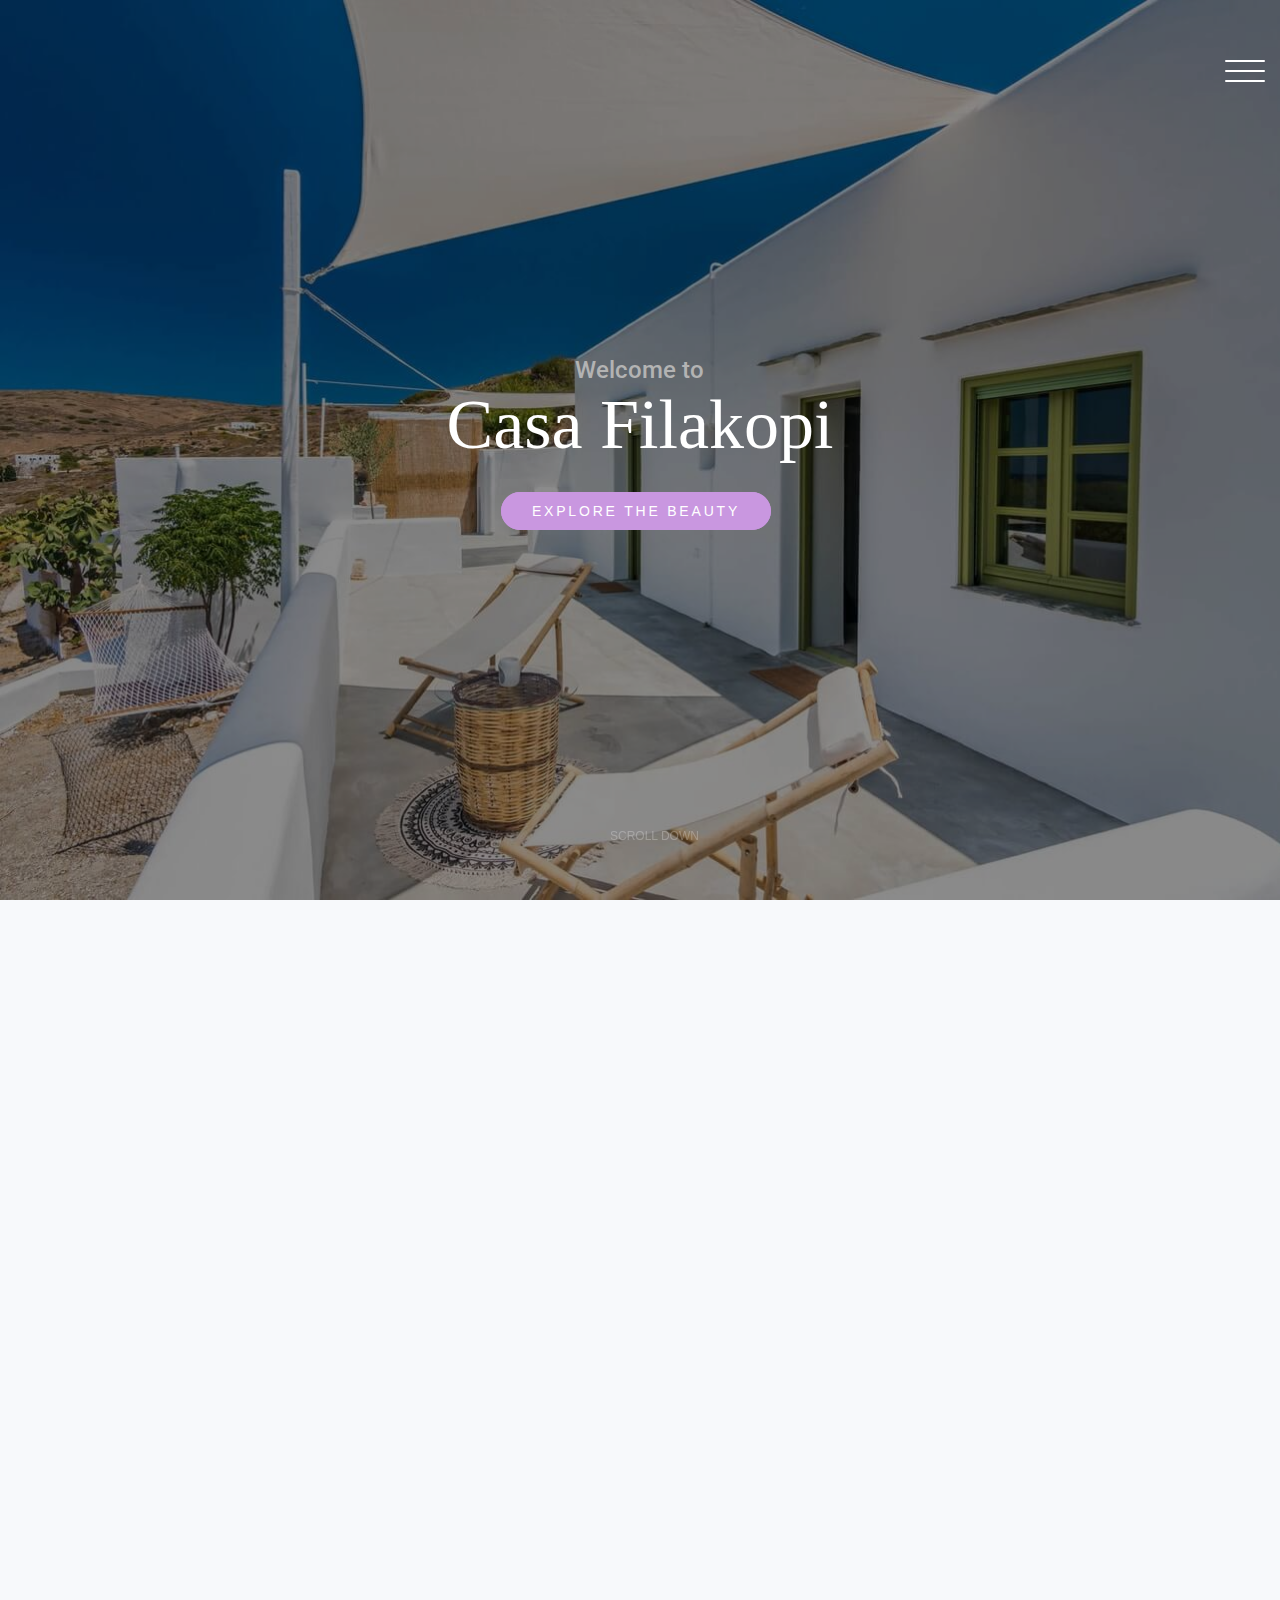
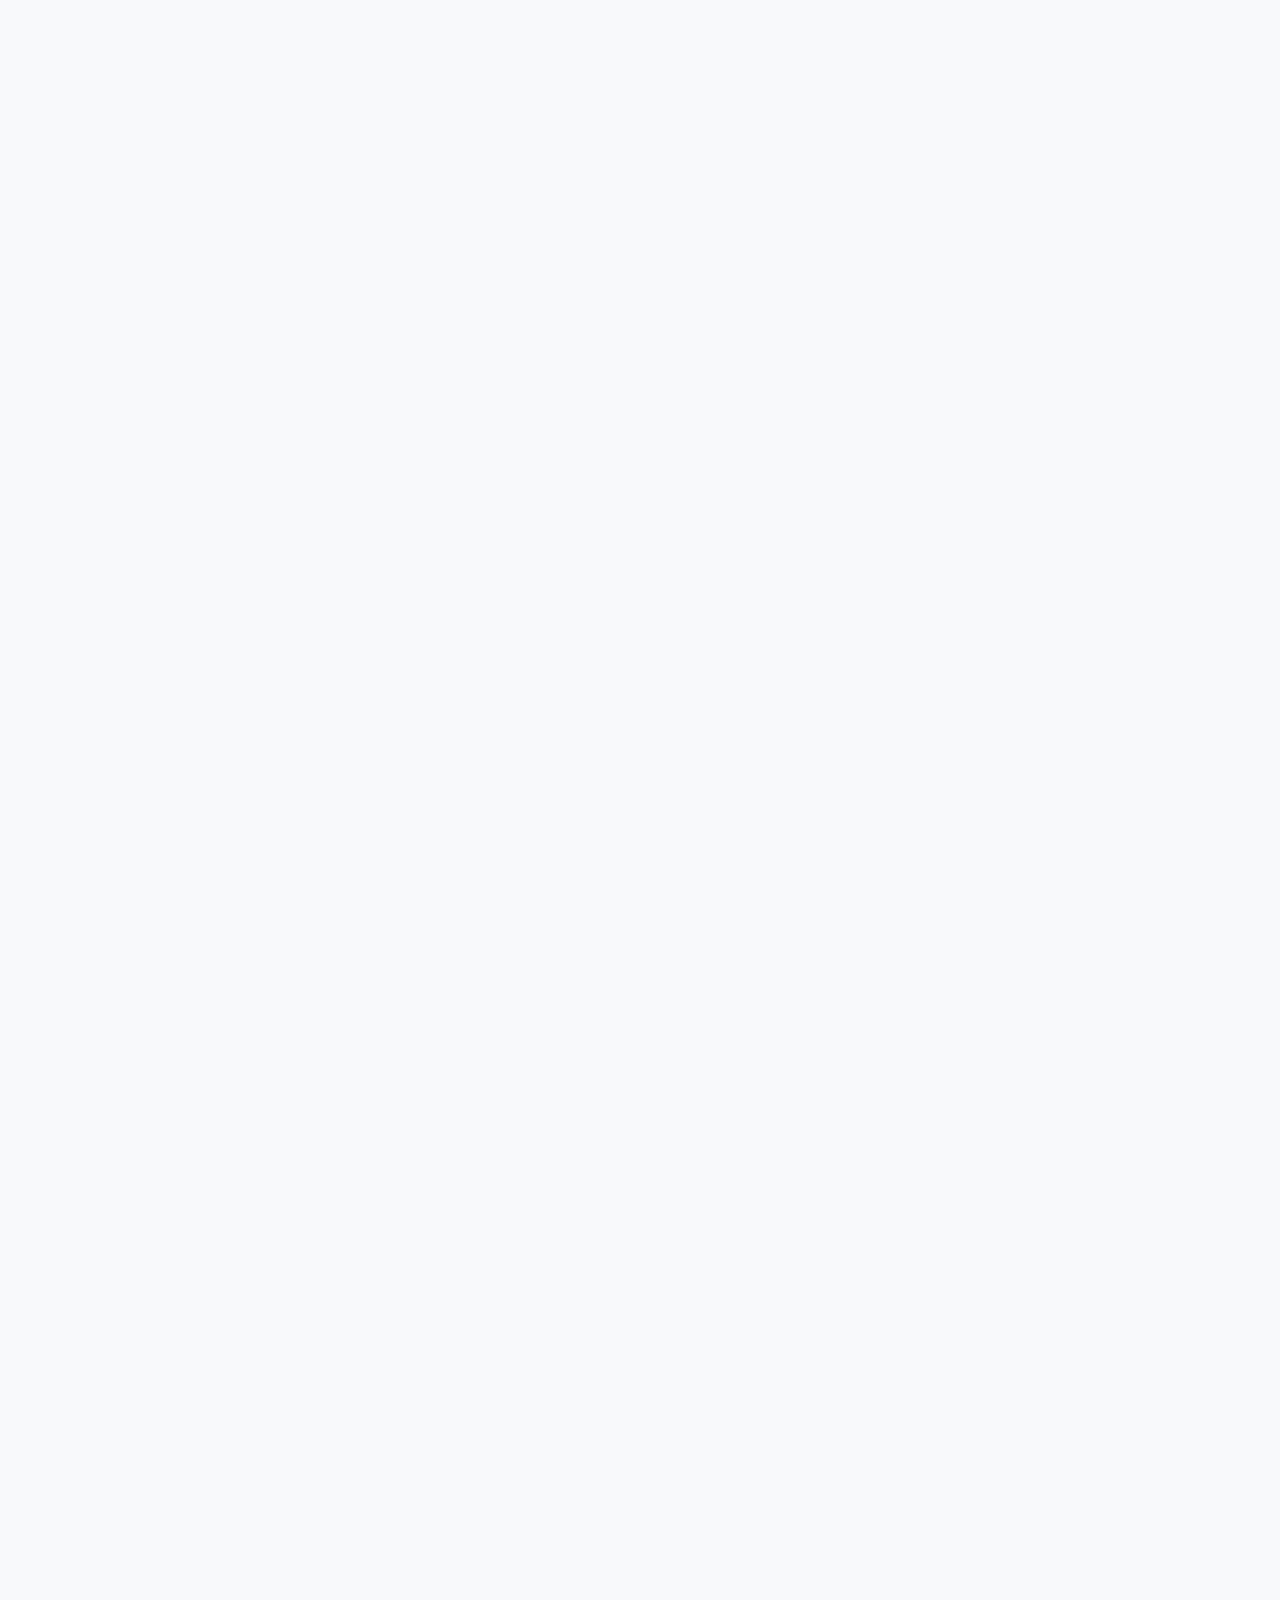
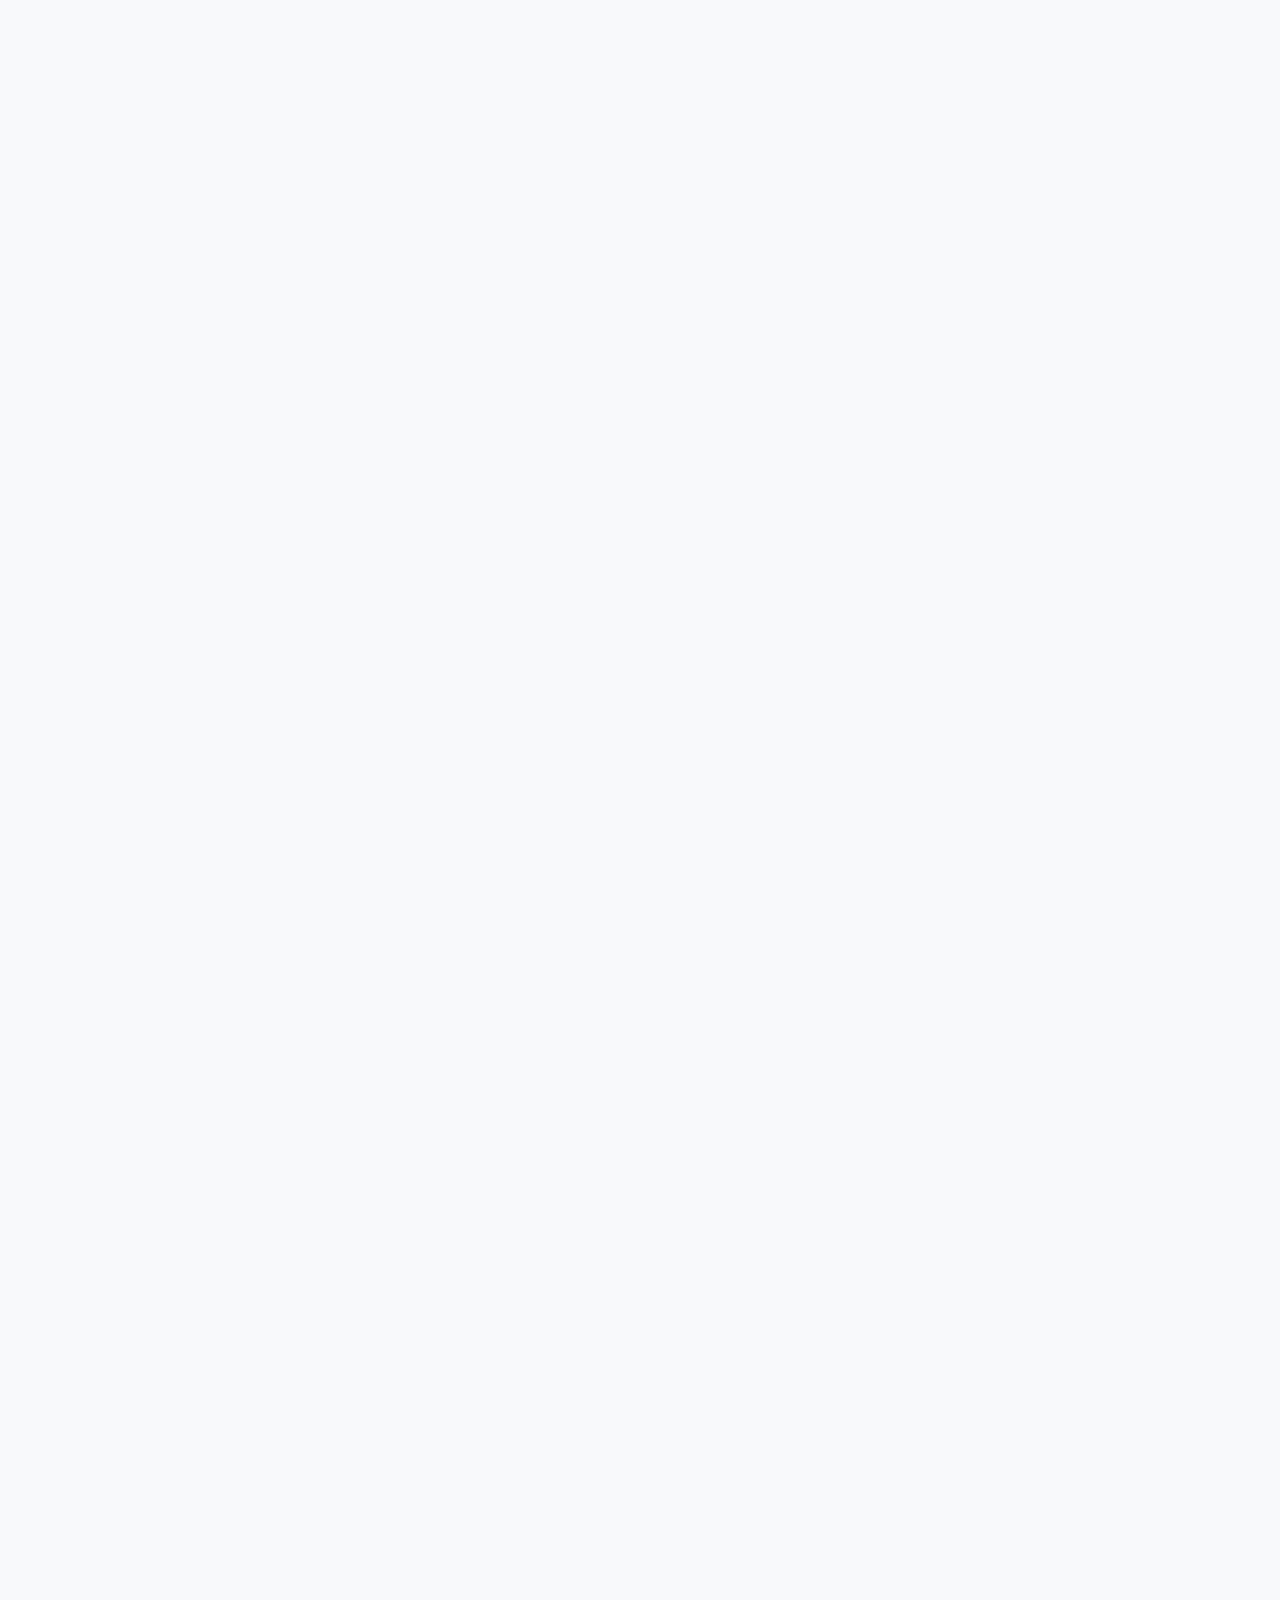
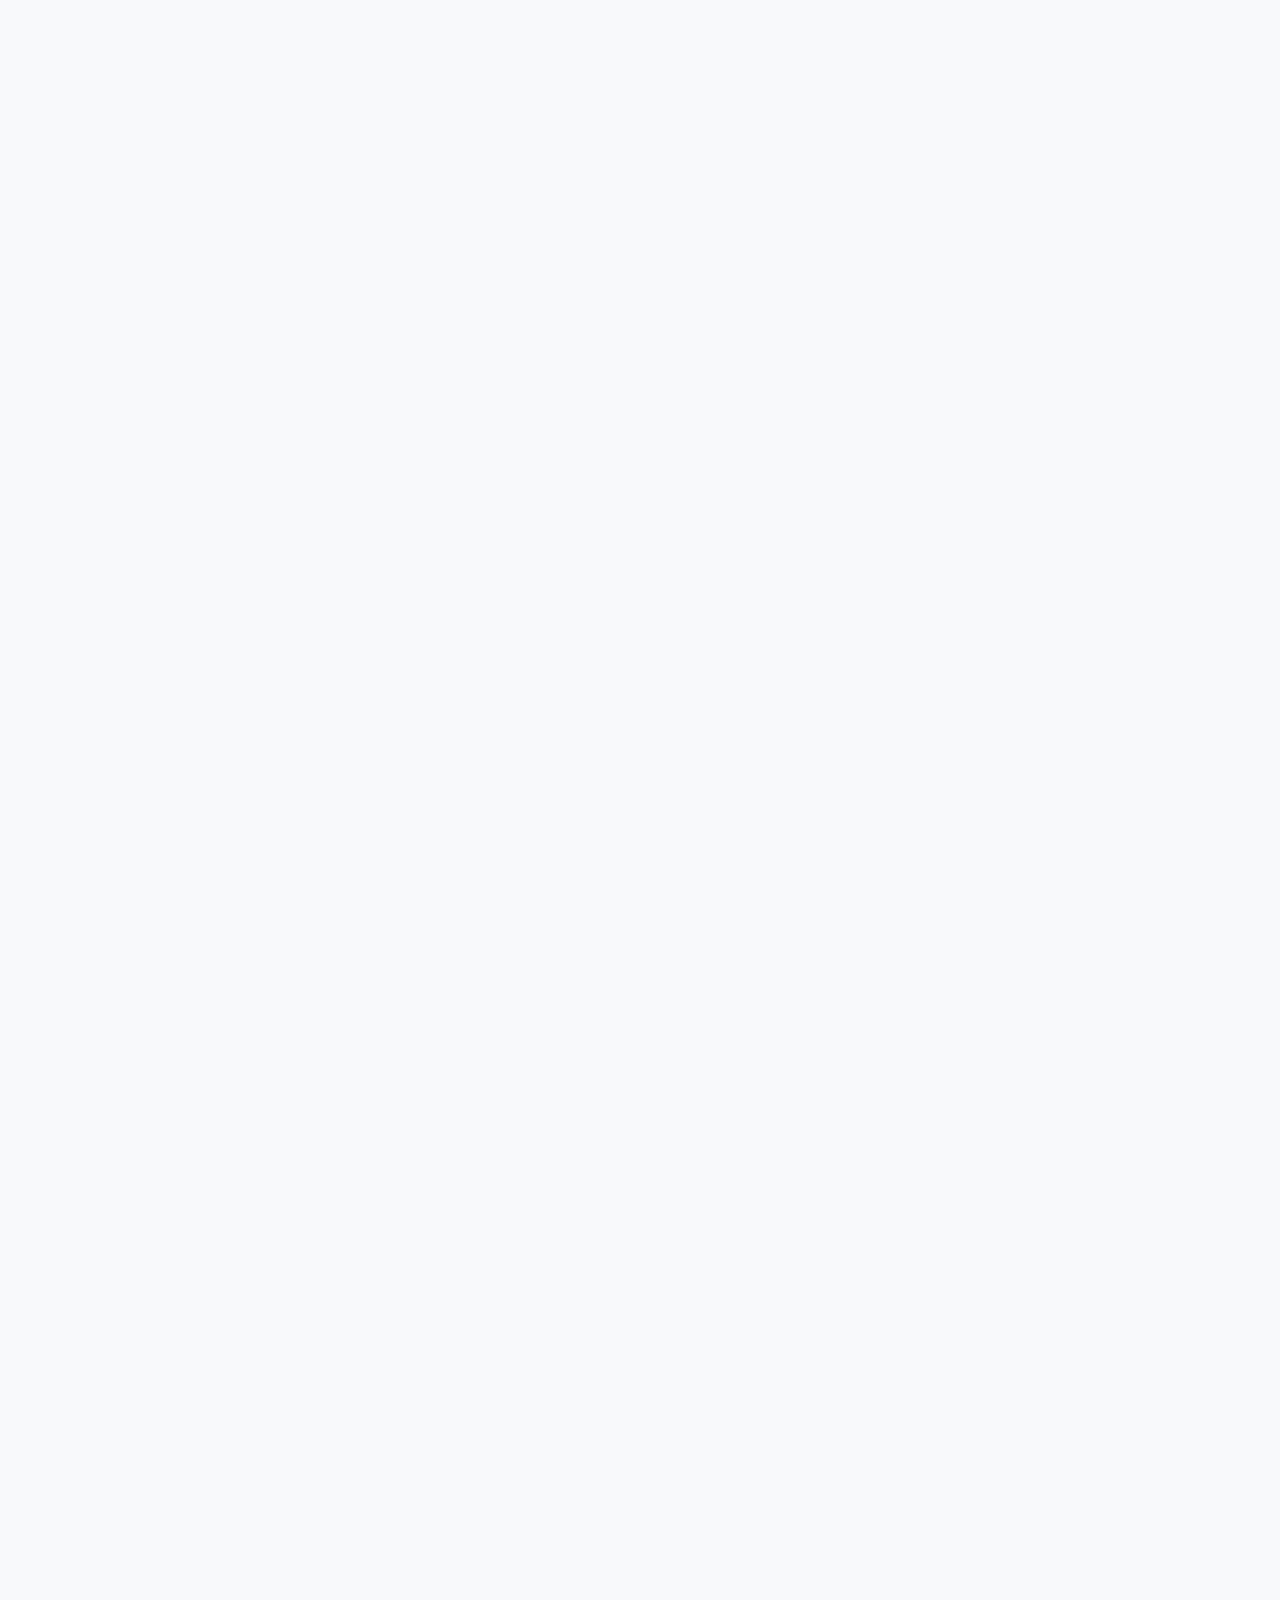
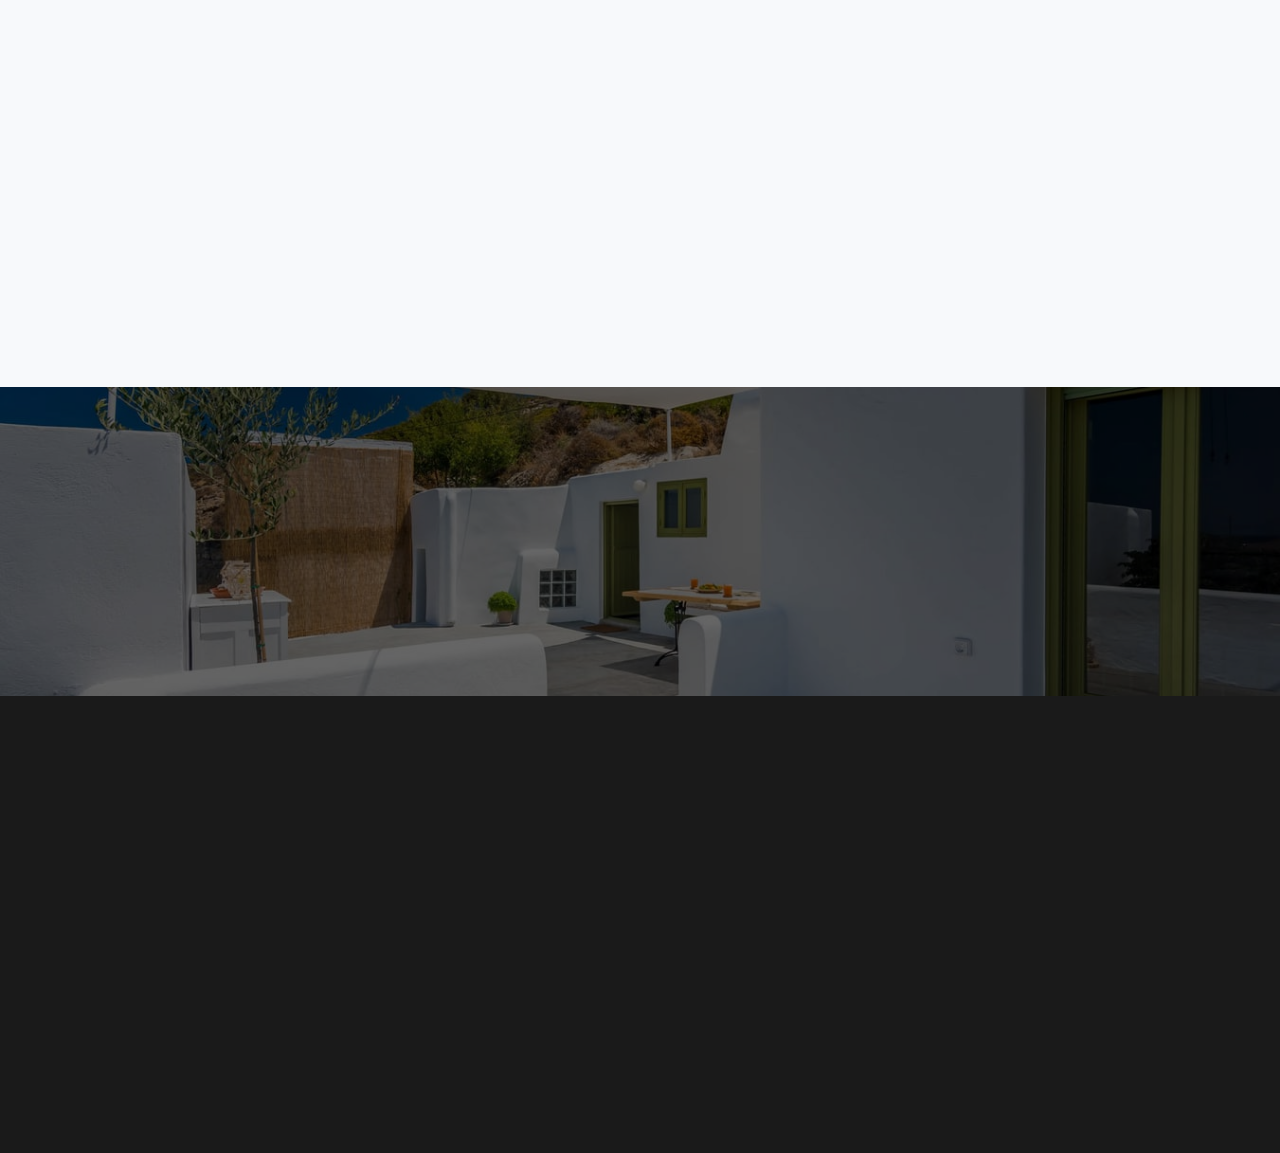
<file: index.html>
<!doctype html>
<html lang="en">

<head>
  <title>Casa Filakopi</title>
  <meta charset="utf-8">
  <meta name="viewport" content="width=device-width, initial-scale=1, shrink-to-fit=no">

  <link rel="shortcut icon" type="image/png" href="img\casa-icon-1.png">

  <link href="https://fonts.googleapis.com/css?family=Pacifico" rel="stylesheet">
  <link href="https://fonts.googleapis.com/css?family=Mukta+Mahee:200,300,400|Playfair+Display:400,700"
    rel="stylesheet">
  <link href="https://fonts.googleapis.com/css?family=Roboto:100" rel="stylesheet">

  <link rel="stylesheet" href="css/bootstrap.css">
  <link rel="stylesheet" href="css/animate.css">
  <link rel="stylesheet" href="css/aos.css">

  <link rel="stylesheet" href="fonts/ionicons/css/ionicons.min.css">
  <link rel="stylesheet" href="https://use.fontawesome.com/releases/v5.8.1/css/all.css"
    integrity="sha384-50oBUHEmvpQ+1lW4y57PTFmhCaXp0ML5d60M1M7uH2+nqUivzIebhndOJK28anvf" crossorigin="anonymous">


  <!-- Theme Style  -->
  <link rel="stylesheet" href="css/style.css">
</head>

<body>

  <!-- Modal Reservation -->
  <div class="modal fade" id="modalBookLinks" tabindex="-1" role="dialog" aria-labelledby="modalBookLinksTitle"
    aria-hidden="true">
    <div class="modal-dialog modal-dialog-centered" role="document">
      <div class="modal-content">
        <div class="modal-header bg-pattern">
          <h5 class="modal-title" id="ModalLongTitle">
            <p>Make your Reservation..</p>
          </h5>
          <button type="button" class="close" data-dismiss="modal" aria-label="Close">
            <span aria-hidden="true">&times;</span>
          </button>
        </div>
        <div class="modal-body">
          
            <!-- <div class="col-md-12 text-center"><a href="https://www.airbnb.gr/rooms/26666340?guests=1&adults=1"
                class="btn btn-primary text-white d-block .btn-md">Airbnb</a></div>
            <br>
            <div class="col-md-12 text-center" style="text-align:center;"><a
                href="https://www.booking.com/hotel/gr/casa-filakopi.el.html#tab-main"
                class="btn btn-primary text-white d-block .btn-md">Booking</a></div>
            <br>
            <div class="col-md-12 text-center" style="text-align:center;"><a
                href="https://www.homeaway.com/vacation-rental/p7177066"
                class="btn btn-primary text-white d-block .btn-md">HomeAway</a></div>
            <br>
            <div class="col-md-12 text-center" style="text-align:center;"><a
                href="https://www.tripadvisor.com/VacationRentalReview-g1105860-d14925028-CASA_FILAKOPI-Pollonia_Milos_Cyclades_South_Aegean.html"
                class="btn btn-primary text-white d-block .btn-md">TripAdvisor</a></div> -->
            
              
              <p>
              In case you would like to make a reservation, 
              please contact your host via 
              </p>
              <pre>
              Email: gkavourakis@yahoo.com
              Whatsapp: 00306934707765
              </pre>
              
            
          
        </div>
      </div>
    </div>
  </div>

  <header class="site-header">
    <div class="container-fluid">
      <div class="row">
        <div class="col-4 site-logo" data-aos="fade"></div>
        <div class="col-8">


          <div class="site-menu-toggle js-site-menu-toggle" data-aos="fade">
            <span></span>
            <span></span>
            <span></span>
          </div>
          <!-- END menu-toggle -->

          <div class="site-navbar js-site-navbar bg-pattern">
            <nav role="navigation">
              <div class="container">
                <div class="row full-height align-items-center">
                  <div class="col-md-3">
                    <ul class="list-unstyled menu">
                      <li class="active"><a href="index.html">Home</a></li>
                      <li><a href="#section-gallery" data-toggle="modal" data-target="#modalBookLinks">Reservations</a>
                      </li>
                      <li><a href="host.html">The Host</a></li>
                      <li><a href="directions.html">Directions</a></li>
                    </ul>
                  </div>
                  <div class="col-md-9 extra-info">
                    <div class="row">
                      <div class="col-md-9 mb-5">
                        <!-- <iframe
                          src="https://www.google.com/maps/embed?pb=!1m26!1m12!1m3!1d25576.98128687921!2d24.47496524974692!3d36.743626737361545!2m3!1f0!2f0!3f0!3m2!1i1024!2i768!4f13.1!4m11!3e0!4m5!1s0x1498df40155a6acb%3A0x500bd2ce2bb1320!2zzpHOtM6szrzOsc-C!3m2!1d36.7252955!2d24.444758699999998!4m3!3m2!1d36.752533299999996!2d24.510447199999998!5e0!3m2!1sel!2sgr!4v1554762172129!5m2!1sel!2sgr"
                          width="600" height="450" frameborder="0" style="border:0" allowfullscreen></iframe> -->
                          <iframe src="https://www.google.com/maps/embed?pb=!1m32!1m12!1m3!1d25578.548213303653!2d24.460092421045786!3d36.7389247674968!2m3!1f0!2f0!3f0!3m2!1i1024!2i768!4f13.1!4m17!3e0!4m5!1s0x1498df40155a6acb%3A0x500bd2ce2bb1320!2zzpHOtM6szrzOsc-C!3m2!1d36.7252955!2d24.444758699999998!4m3!3m2!1d36.7492351!2d24.506630299999998!4m5!1s0x1498df92fe057e0f%3A0xcc48a1c875a049c7!2sCasa+Filakopi%2C+Eparchiaki+Odos+Triovasalou+-+Apollonion%2C+Milos!3m2!1d36.752533799999995!2d24.5104454!5e0!3m2!1sel!2sgr!4v1561484844728!5m2!1sel!2sgr"
                          width="600" height="450" frameborder="0" style="border:0" allowfullscreen></iframe>
                      </div>
                      <div class="col-md-3">
                        <!-- <h3>Connect With Us</h3>
                        <ul class="list-unstyled">
                          <li><a href="https://www.airbnb.gr/rooms/26666340?guests=1&adults=1">Airbnb</a></li>
                          <li><a href="https://www.booking.com/hotel/gr/casa-filakopi.el.html">Booking</a></li>
                          <li><a href="https://www.homeaway.com/vacation-rental/p7177066">HomeAway</a></li>
                          <li><a
                              href="https://www.tripadvisor.com/VacationRentalReview-g1105860-d14925028-CASA_FILAKOPI-Pollonia_Milos_Cyclades_South_Aegean.html">TripAdvisor</a>
                          </li>
                        </ul>
                        <br>
                        <br> -->

                        <h3>Contact Info</h3>
                        <p>Epar.Od.Triovasalou-Apollonion, <br> Filakopi, Potamia, 84800, Greece</p>
                        <p>gkavourakis@yahoo.com</p>
                        <p>(+30) 693-470-7765</p>
                        <p>Whatsapp: 00306934707765</p>
                      </div>
                    </div>
                  </div>
                </div>
              </div>
            </nav>
          </div>
        </div>
      </div>
    </div>
  </header>
  <!-- END head -->

  <section class="site-hero overlay" style="background-image: url(img/tinified/_DSC1162_opt.jpg)">
    <div class="container">
      <div class="row site-hero-inner justify-content-center align-items-center">
        <div class="col-md-10 text-center">
          <div class="heading" data-aos="fade-up">
            <h1 class="welcome" data-aos="fade-up">Welcome to</h1>
            <h1 class="main" data-aos="fade-up">Casa Filakopi </h1>
          </div>
          <br>
          <p data-aos="fade-up" data-aos-delay="100"><a href="#section-housestructure"
              class="btn uppercase btn-primary mr-md-2 mr-0 mb-3 d-sm-inline d-block">Explore The Beauty</a></p>
        </div>
      </div>
      <a href="#section-housestructure" class="scroll-down">
        <div class="container">
          <div class="chevron"></div>
          <div class="chevron"></div>
          <div class="chevron"></div>
          <span class="text">Scroll down</span>
        </div>
      </a> 
    </div>
  </section>
  <!-- END section -->

  <section class="section mplampla1  " id="section-housestructure">
    <div class="container">
      <div class="row align-items-center">
        <div class="col-md-12 col-lg-7 ml-auto order-lg-2 position-relative mb-5" data-aos="fade-up">
          <figure class="img-absolute">
            <img src="img/tinified/_DSC1173_rounded.jpg" alt="Image" class="img-fluid" data-aos="fade-left">
          </figure>
          <img src="img/tinified/_DSC1169.jpg" alt="Image" class="img-fluid rounded">
        </div>
        <div class="col-md-12 col-lg-4 order-lg-1" data-aos="fade-up">
          <h2 class="heading">Welcome!</h2>
          <p class="mb-4">Casa Filakopi is a farm house of 3.5 acre of cultivated fields and about 0.5 acre of house
            facilities. Its history begins back in 1920 and during the last 2 years has been totally renovated,
            retaining its unique traditional old style features combined with modern amenities.<br>The facility has a
            very playful feel and it consists of two main rooms which can be isolated from each other, a W.C , an
            exterior kitchen and an exterior bathroom.</p>
        </div>
      </div>
    </div>
  </section>

  <section class="section mplampla2  ">
    <div class="container">
      <div class="row align-items-center">
        <div class="col-md-12 col-lg-7  order-lg-1 " data-aos="fade-up">
          <figure class="img-absolute">
            <img src="img/tinified/_DSC1118_rounded.jpg" alt="Image" class="img-fluid" data-aos="fade-right">
          </figure>
          <img src="img/tinified/_DSC1119-min_tinified_Croped.jpg" alt="Image" class="img-fluid rounded">
        </div>
        <div class="col-md-12 col-lg-4 ml-auto order-lg-2 position-relative mb-5" data-aos="fade-up">
          <h2 class="heading">Master Bedroom</h2>
          <p class="mb-4">The first room of the house is the master bedroom featured with a queen bed or two single beds
            (depending on the needs of guests), air conditioning, and its own bathroom. It can also be turned into a
            living room with two relaxed sofas.</p>
          <p><a href="#" class="btn btn-primary text-white py-2 mr-3" data-toggle="modal"
              data-target="#firBedCarousel">View more</a>
            <!--<a href="https://vimeo.com/channels/staffpicks/93951774" data-fancybox class="text-uppercase letter-spacing-1">See
              video</a>-->
          </p>
        </div>
      </div>
    </div>
    <!--Modal Gallery-->
    <div class="modal fade" id="firBedCarousel" tabindex="-1" role="dialog" aria-labelledby="myModalLabel"
      aria-hidden="true">
      <div class="modal-dialog" role="document">
        <div class="modal-content">
          <div id="carousel-example-1z" class="carousel slide carousel-fade" data-ride="carousel">
            <ol class="carousel-indicators">
              <li data-target="#carousel-example-1z" data-slide-to="0" class="active"></li>
              <li data-target="#carousel-example-1z" data-slide-to="1"></li>
              <li data-target="#carousel-example-1z" data-slide-to="2"></li>
              <li data-target="#carousel-example-1z" data-slide-to="3"></li>
              <li data-target="#carousel-example-1z" data-slide-to="4"></li>
              <li data-target="#carousel-example-1z" data-slide-to="5"></li>
            </ol>
            <div class="carousel-inner" role="listbox">
              <div class="carousel-item active">
                <img class="d-block w-100" src="img/tinified/_DSC1121.jpg" alt="First slide">
              </div>
              <div class="carousel-item">
                <img class="d-block w-100" src="img/tinified/_DSC1118.jpg" alt="Second slide">
              </div>
              <div class="carousel-item">
                <img class="d-block w-100" src="img/tinified/_DSC1137.jpg" alt="Third slide">
              </div>
              <div class="carousel-item">
                <img class="d-block w-100" src="img/tinified/_DSC1138.jpg" alt="Fourth slide">
              </div>
              <div class="carousel-item">
                <img class="d-block w-100" src="img/tinified/_DSC1146.jpg" alt="Fifth slide">
              </div>
              <div class="carousel-item">
                <img class="d-block w-100" src="img/tinified/_DSC1150.jpg" alt="Sixth slide">
              </div>
              <!-- <div class="carousel-item">
                <img class="d-block w-100" src="img/tinified/_DSC1150.jpg" alt="Sixth slide">
              </div> -->
              <!-- We had 6 slides but we drop the second one. So we had to push back everything. -->
            </div>
            <a class="carousel-control-prev" href="#carousel-example-1z" role="button" data-slide="prev">
              <span class="carousel-control-prev-icon" aria-hidden="true"></span>
              <span class="sr-only">Previous</span>
            </a>
            <a class="carousel-control-next" href="#carousel-example-1z" role="button" data-slide="next">
              <span class="carousel-control-next-icon" aria-hidden="true"></span>
              <span class="sr-only">Next</span>
            </a>
          </div>
        </div>
      </div>
      <!-- END slider -->
    </div>
  </section>

  <section class="section mplampla3  ">
    <div class="container">
      <div class="row align-items-center">
        <div class="col-md-12 col-lg-7 ml-auto order-lg-2 position-relative mb-5" data-aos="fade-up">
          <figure class="img-absolute">
            <img src="img/tinified/_DSC1134_rounded.jpg" alt="Image" class="img-fluid" data-aos="fade-left">
          </figure>
          <img src="img/tinified/krevat2.jpg" alt="Image" class="img-fluid rounded">
        </div>
        <div class="col-md-12 col-lg-4 order-lg-1" data-aos="fade-up">
          <h2 class="heading">Second Bedroom</h2>
          <p class="mb-4">A very cozy and relaxed bedroom featuring an old style queen bed. Air conditioning unit
            included.
          </p>
          <p><a href="#" class="btn btn-primary text-white py-2 mr-3" data-toggle="modal"
              data-target="#secBedCarousel">View more</a></p>
        </div>
      </div>
    </div>
    <!--Modal Gallery-->
    <div class="modal fade" id="secBedCarousel" tabindex="-1" role="dialog" aria-labelledby="myModalLabel"
      aria-hidden="true">
      <div class="modal-dialog" role="document">
        <div class="modal-content">
          <div id="carousel-example-2z" class="carousel slide carousel-fade" data-ride="carousel">
            <ol class="carousel-indicators">
              <li data-target="#carousel-example-2z" data-slide-to="0" class="active"></li>
              <li data-target="#carousel-example-2z" data-slide-to="1"></li>
              <li data-target="#carousel-example-2z" data-slide-to="2"></li>
              <!-- <li data-target="#carousel-example-2z" data-slide-to="3"></li> -->
            </ol>
            <div class="carousel-inner" role="listbox">
              <div class="carousel-item active">
                <img class="d-block w-100" src="img/tinified/_DSC1148.jpg" alt="First slide">
              </div>
              <div class="carousel-item">
                <img class="d-block w-100" src="img/tinified/_DSC1149.jpg" alt="Second slide">
              </div>
              <!-- <div class="carousel-item">
                <img class="d-block w-100" src="img/tinified/_DSC1134_rounded.jpg" alt="Third slide">
              </div> -->
              <div class="carousel-item">
                <img class="d-block w-100" src="img/tinified/_DSC1132.jpg" alt="Fourth slide">
              </div>
            </div>
            <a class="carousel-control-prev" href="#carousel-example-2z" role="button" data-slide="prev">
              <span class="carousel-control-prev-icon" aria-hidden="true"></span>
              <span class="sr-only">Previous</span>
            </a>
            <a class="carousel-control-next" href="#carousel-example-2z" role="button" data-slide="next">
              <span class="carousel-control-next-icon" aria-hidden="true"></span>
              <span class="sr-only">Next</span>
            </a>
          </div>
        </div>
      </div>
      <!-- END slider -->
    </div>
  </section>

  <section class="section mplampla4  ">
    <div class="container">
      <div class="row align-items-center">
        <div class="col-md-12 col-lg-7  order-lg-1 " data-aos="fade-up">
          <figure class="img-absolute">
            <img src="img/tinified/_DSC1093_rounded.jpg" alt="Image" class="img-fluid" data-aos="fade-right">
          </figure>
          <img src="img/tinified/_DSC1081.jpg" alt="Image" class="img-fluid rounded">
        </div>
        <div class="col-md-12 col-lg-4 ml-auto order-lg-2 position-relative mb-5" data-aos="fade-up">
          <h2 class="heading">Kitchen</h2>
          <p class="mb-4">A traditional “rustic” oven, which has been restored to a fully equipped kitchen, is right
            next to the main rooms with independent yard. The kitchen comes along with a wooden exterior table and a
            built-in six-person seat. An ideal spot for having breakfast, lunch or dinner , fully protected by sunlight.
          </p>
          <p><a href="#" class="btn btn-primary text-white py-2 mr-3" data-toggle="modal"
              data-target="#kitCarousel">View more</a></p>
        </div>
      </div>
    </div>
    <!--Modal Gallery-->
    <div class="modal fade" id="kitCarousel" tabindex="-1" role="dialog" aria-labelledby="myModalLabel"
      aria-hidden="true">
      <div class="modal-dialog" role="document">
        <div class="modal-content">
          <div id="carousel-example-3z" class="carousel slide carousel-fade" data-ride="carousel">
            <ol class="carousel-indicators">
              <li data-target="#carousel-example-3z" data-slide-to="0" class="active"></li>
              <li data-target="#carousel-example-3z" data-slide-to="1"></li>
              <li data-target="#carousel-example-3z" data-slide-to="2"></li>
              <li data-target="#carousel-example-3z" data-slide-to="3"></li>
              <li data-target="#carousel-example-3z" data-slide-to="4"></li>
            </ol>
            <div class="carousel-inner" role="listbox">
              <div class="carousel-item active">
                <img class="d-block w-100" src="img/tinified/_DSC1085.jpg" alt="First slide">
              </div>
              <div class="carousel-item">
                <img class="d-block w-100" src="img/tinified/_DSC1089.jpg" alt="Second slide">
              </div>
              <div class="carousel-item">
                <img class="d-block w-100" src="img/tinified/_DSC1090.jpg" alt="Third slide">
              </div>
              <div class="carousel-item">
                <img class="d-block w-100" src="img/tinified/_DSC1091.jpg" alt="Fourth slide">
              </div>
              <div class="carousel-item">
                <img class="d-block w-100" src="img/tinified/_DSC1167.jpg" alt="Fifth slide">
              </div>
            </div>
            <a class="carousel-control-prev" href="#carousel-example-3z" role="button" data-slide="prev">
              <span class="carousel-control-prev-icon" aria-hidden="true"></span>
              <span class="sr-only">Previous</span>
            </a>
            <a class="carousel-control-next" href="#carousel-example-3z" role="button" data-slide="next">
              <span class="carousel-control-next-icon" aria-hidden="true"></span>
              <span class="sr-only">Next</span>
            </a>
          </div>
        </div>
      </div>
      <!-- END slider -->
    </div>
  </section>

  <section class="section mplampla5  " id="section-housestructure">
    <div class="container">
      <div class="row align-items-center">
        <div class="col-md-12 col-lg-7 ml-auto order-lg-2 position-relative mb-5" data-aos="fade-up">
          <figure class="img-absolute">
            <img src="img/tinified/_DSC1142_rounded.jpg" alt="Image" class="img-fluid" data-aos="fade-left">
          </figure>
          <img src="img/tinified/_DSC1126.jpg" alt="Image" class="img-fluid rounded">
        </div>
        <div class="col-md-12 col-lg-4 order-lg-1" data-aos="fade-up">
          <h2 class="heading">Interior Bathroom</h2>
          <p class="mb-4">A small but beautifully made interior bathroom with a view to the mountain, perfect for all
            the basic needs of our visitors.</p>
          </p>
        </div>
      </div>
    </div>
  </section>

  <section class="section mplampla6  ">
    <div class="container">
      <div class="row align-items-center">
        <div class="col-md-12 col-lg-7  order-lg-1 " data-aos="fade-up">
          <figure class="img-absolute">
            <img src="img/tinified/_DSC1108_rounded.jpg" alt="Image" class="img-fluid" data-aos="fade-right">
          </figure>
          <img src="img/tinified/_DSC1095.jpg" alt="Image" class="img-fluid rounded">
        </div>
        <div class="col-md-12 col-lg-4 ml-auto order-lg-2 position-relative mb-5" data-aos="fade-up">
          <h2 class="heading">Exterior Bathroom</h2>
          <p class="mb-4">For those who prefer to enjoy their shower, while gazing the landscape, there is an exterior
            bathroom right across the kitchen . An excellent combination of simplicity, elegance and comfort.</p>
          <p><a href="#" class="btn btn-primary text-white py-2 mr-3" data-toggle="modal"
              data-target="#extBathCarousel">View more</a></p>
        </div>
      </div>
    </div>
    <!--Modal Gallery-->
    <div class="modal fade" id="extBathCarousel" tabindex="-1" role="dialog" aria-labelledby="myModalLabel"
      aria-hidden="true">
      <div class="modal-dialog" role="document">
        <div class="modal-content">
          <div id="carousel-example-5z" class="carousel slide carousel-fade" data-ride="carousel">
            <ol class="carousel-indicators">
              <li data-target="#carousel-example-5z" data-slide-to="0" class="active"></li>
              <li data-target="#carousel-example-5z" data-slide-to="1"></li>
              <li data-target="#carousel-example-5z" data-slide-to="2"></li>
            </ol>
            <div class="carousel-inner" role="listbox">
              <div class="carousel-item active">
                <img class="d-block w-100" src="img/tinified/_DSC1103.jpg" alt="First slide">
              </div>
              <div class="carousel-item">
                <img class="d-block w-100" src="img/tinified/_DSC1105.jpg" alt="Second slide">
              </div>
              <div class="carousel-item">
                <img class="d-block w-100" src="img/tinified/_DSC1112.jpg" alt="Third slide">
              </div>
            </div>
            <a class="carousel-control-prev" href="#carousel-example-5z" role="button" data-slide="prev">
              <span class="carousel-control-prev-icon" aria-hidden="true"></span>
              <span class="sr-only">Previous</span>
            </a>
            <a class="carousel-control-next" href="#carousel-example-5z" role="button" data-slide="next">
              <span class="carousel-control-next-icon" aria-hidden="true"></span>
              <span class="sr-only">Next</span>
            </a>
          </div>
        </div>
      </div>
      <!-- END slider -->
    </div>
  </section>

  <section class="section mplampla7  " id="section-housestructure">
    <div class="container">
      <div class="row align-items-center">
        <div class="col-md-12 col-lg-7 ml-auto order-lg-2 position-relative mb-5" data-aos="fade-up">
          <figure class="img-absolute">
            <img src="img/tinified/_DSC1166_rounded.jpg" alt="Image" class="img-fluid" data-aos="fade-left">
          </figure>
          <img src="img/tinified/_DSC1163.jpg" alt="Image" class="img-fluid rounded">
        </div>
        <div class="col-md-12 col-lg-4 order-lg-1" data-aos="fade-up">
          <h2 class="heading">Cool off spots</h2>
          <p class="mb-4">All the spaces of Casa Filakopi are settled around a 70 sq meter yard .The courtyard of the
            place provides its guests with a beautiful and peaceful view of the fields, the dry river beneath the house
            and the sea sight on the horizon.</p>
          <p><a href="#" class="btn btn-primary text-white py-2 mr-3" data-toggle="modal"
              data-target="#exteriorCarousel">View more</a>
          </p>
        </div>
      </div>
    </div>
    <!--Modal Gallery-->
    <div class="modal fade" id="exteriorCarousel" tabindex="-1" role="dialog" aria-labelledby="myModalLabel"
      aria-hidden="true">
      <div class="modal-dialog" role="document">
        <div class="modal-content">
          <div id="carousel-example-6z" class="carousel slide carousel-fade" data-ride="carousel">
            <ol class="carousel-indicators">
              <li data-target="#carousel-example-6z" data-slide-to="0" class="active"></li>
              <li data-target="#carousel-example-6z" data-slide-to="1"></li>
              <li data-target="#carousel-example-6z" data-slide-to="2"></li>
              <li data-target="#carousel-example-6z" data-slide-to="3"></li>
              <li data-target="#carousel-example-6z" data-slide-to="4"></li>
              <li data-target="#carousel-example-6z" data-slide-to="5"></li>
              <li data-target="#carousel-example-6z" data-slide-to="6"></li>
            </ol>
            <div class="carousel-inner" role="listbox">
              <div class="carousel-item active">
                <img class="d-block w-100" src="img/tinified/_DSC1157.jpg" alt="First slide">
              </div>
              <div class="carousel-item">
                <img class="d-block w-100" src="img/tinified/_DSC1159.jpg" alt="Second slide">
              </div>
              <div class="carousel-item">
                <img class="d-block w-100" src="img/tinified/_DSC1164.jpg" alt="Third slide">
              </div>
              <div class="carousel-item">
                <img class="d-block w-100" src="img/tinified/_DSC1168.jpg" alt="Second slide">
              </div>
              <div class="carousel-item">
                <img class="d-block w-100" src="img/tinified/_DSC1170.jpg" alt="Third slide">
              </div>
              <div class="carousel-item">
                <img class="d-block w-100" src="img/tinified/_DSC1175.jpg" alt="Second slide">
              </div>
              <div class="carousel-item">
                <img class="d-block w-100" src="img/tinified/_DSC1172.jpg" alt="Third slide">
              </div>
            </div>
            <a class="carousel-control-prev" href="#carousel-example-6z" role="button" data-slide="prev">
              <span class="carousel-control-prev-icon" aria-hidden="true"></span>
              <span class="sr-only">Previous</span>
            </a>
            <a class="carousel-control-next" href="#carousel-example-6z" role="button" data-slide="next">
              <span class="carousel-control-next-icon" aria-hidden="true"></span>
              <span class="sr-only">Next</span>
            </a>
          </div>
        </div>
      </div>
      <!-- END slider -->
    </div>
  </section>

  <section class="section visit-section  ">
    <div class="container">
      <div class="row">
        <div class="col-md-12">
          <h2 class="heading" data-aos="fade-right">Overall</h2>
          <p data-aos="fade-left">The facility has a very playful feel and it consists of two main rooms (bedrooms)
            which can be isolated
            from each other,
            an interior bathroom , an exterior kitchen and an exterior bathroom.The house has retained the traditional
            character
            of a typical cycladic farm house of Milos.
            Casa Filakopi stands alone, almost hidden, totally surrounded by silence and sounds of nature.
            Your privacy will not be interrupted by anyone and anything.<br>
          </p>
        </div>
      </div>

      <div class="row">
        <div class="col-md-12">
          <h2 class="heading" data-aos="fade-right">Amenities</h2>
          <p data-aos="fade-left">Hammock, Exterior Shower, Electric Grill ,Air Conditioner , Wi-Fi ,TV, Hair
            Dryer<br><br>
          </p>
        </div>
      </div>


      <div class="row">
        <div class="col-md-12">
          <h2 class="heading" data-aos="fade-right">Places to visit</h2>
          <p data-aos="fade-left">Casa Filakopi is about 2,5 km away from
            Apollonia, one of the most famous traditional villages of Milos (well known for its restaurants, cafés and
            easy going atmosphere). You will also find yourself very near to all the northern beaches of Milos, such as
            Papafragas , Mytakas , Pachena , Sarakiniko , Kastanas.</p>
        </div>
      </div>
      
      </div>
    </div>
  </section>
  <!-- END section -->

  <section class="section testimorial-section" data-aos="fade" data-aos-delay="200">
    <div class="container">
      <div class="wrapper">
        <!-- First Testimorial -->
        <div class="box" data-aos="fade-left" data-aos-delay="400">
          <i class="fas fa-quote-left quote"></i>
          <p>If you are considering this property look no further. Our most favorite holiday home ever. Such a great space. Such a beautiful and tranquil location. Perfect for our family of 4! The views are stunning.. <i class="fas fa-quote-right quote"></i></p>
          
          <p><a href="#" class="btn btn-primary text-white py-2 mr-3" data-toggle="modal"
            data-target="#modalFirstTestimorial">Read more</a>
          </p>
          <div class="content">
            <div class="info">
              <div class="name">Alex</div>
              <div class="stars">
                <i class="fas fa-star"></i>
                <i class="fas fa-star"></i>
                <i class="fas fa-star"></i>
                <i class="fas fa-star"></i>
                <i class="fas fa-star"></i>
              </div>
            </div>
          </div>
        </div>
        <!-- Second Testimorial -->
        <div class="box" data-aos="fade-up" data-aos-delay="500">
          <i class="fas fa-quote-left quote"></i>
          <p>“Meaningful luxury ” is the best to describe what Giorgios’s place has to offer. The ability to take a late-night outdoor shower in complete privacy; read your book or take an afternoon nap in the hammock.. <i class="fas fa-quote-right quote"></i></p>
          
          <p><a href="#" class="btn btn-primary text-white py-2 mr-3" data-toggle="modal"
            data-target="#modalSecondTestimorial">Read more</a>
          </p>
          <div class="content">
            <div class="info">
              <div class="name">Steven</div>
              <div class="stars">
                <i class="fas fa-star"></i>
                <i class="fas fa-star"></i>
                <i class="fas fa-star"></i>
                <i class="fas fa-star"></i>
                <i class="fas fa-star"></i>
              </div>
            </div>
          </div>
        </div>
        <!-- Third Testimorial -->
        <div class="box" data-aos="fade-right" data-aos-delay="400">
          <i class="fas fa-quote-left  quote"></i>
          <p>This is the most beautiful and perfect house you could ask for in Milos. It is very peaceful with lots of space and amazing views - it’s also very private with no other properties overlooking it.. <i class="fas fa-quote-right quote"></i></p>
          
          <p><a href="#" class="btn btn-primary text-white py-2 mr-3" data-toggle="modal"
            data-target="#modalThirdTestimorial">Read more</a>
          </p>
          <div class="content">
            <div class="info">
              <div class="name">Kristina</div>
              <div class="stars">
                <i class="fas fa-star"></i>
                <i class="fas fa-star"></i>
                <i class="fas fa-star"></i>
                <i class="fas fa-star"></i>
                <i class="fas fa-star-half"></i>
              </div>
            </div>
          </div>
        </div>
      
      </div>
    </div>
  </section>

  <!-- Modal Testimorial #1-->
  <div class="modal fade" id="modalFirstTestimorial" tabindex="-1" role="dialog" aria-labelledby="modalTestimorialFirst"
    aria-hidden="true">
    <div class="modal-dialog modal-dialog-centered" role="document">
      <div class="modal-content">
        <div class="modal-body">
          <i class="fas fa-quote-left quote"></i>
          <p>If you are considering this property look no further. Our most favorite holiday home ever. Such a great space. Such a beautiful and tranquil location. Perfect for our family of 4! The views are stunning. The property is so unique & modern yet so reminiscent of old Greek houses with the outdoor kitchen & shower. We loved cooking breakfast every morning & sitting at the outdoor dining table & enjoying the views & the breeze. We had so much space outdoors. The children could run & play & we could relax on the hammock & read in perfect seclusion. Was so relaxing! Our only neighbors were the goats. And even they were friendly! If you want privacy, if you want a romantic & beautiful setting, look no further. Only a few minutes drive from Pollonia with a quaint beach & amazing restaurants. 10 minutes from Adamas & 15 minutes from the beautiful hills of Plaka. The location was perfect. A great spot to tour the island & come back to pure tranquility. George was such a wonderful host leaving us a welcome hamper & dropping off the most delicious figs whilst we were at the beach. His list of restaurants did not disappoint either! Every recommendation was delicious. George also gave plenty of tips for sightseeing & beaches & was always on hand if we needed anything at all. We also spotted him with his band in Plaka rocking the night away!!! Don’t hesitate to book this stunning property. We are left with the most wonderful memories!</p>
          <i class="fas fa-quote-right quote"></i>
        </div>
      </div>
    </div>
  </div>

  <!-- Modal Testimorial #2-->
  <div class="modal fade" id="modalSecondTestimorial" tabindex="-1" role="dialog" aria-labelledby="modalTestimorialSecond"
    aria-hidden="true">
    <div class="modal-dialog modal-dialog-centered" role="document">
      <div class="modal-content">
        <div class="modal-body">
          <i class="fas fa-quote-left quote"></i>
          <p>“Meaningful luxury ” is the best to describe what Giorgios’s place has to offer. The ability to take a late-night outdoor shower in complete privacy; read your book or take an afternoon nap tucked away in the hammock protected from the elements; watch the sunset with your loved one from the natural lounger; have a candle-lit dinner on the terrace, or just lay in bed with the door open letting the breeze through... no money can buy that. This place is for those of us who hate to go into a room and reach for remotes- if you really want A/C or TV, it’s there but we didn’t use either as there is absolutely no need. We weren’t able to find anything comparable online and we did not come across anything comparable while on the island for 10 days. Giorgios is super friendly, knowledgeable, personable, and responsive. His place is stocked up with all essentials and is spotlessly clean. The question is not whether you should book this place but rather whether you’ll be able to find any availability. We hope to be able to come back to this oasis of a place.</p>
          <i class="fas fa-quote-right quote"></i>
        </div>
      </div>
    </div>
  </div>

  <!-- Modal Testimorial #3-->
  <div class="modal fade" id="modalThirdTestimorial" tabindex="-1" role="dialog" aria-labelledby="modalTestimorialThird"
    aria-hidden="true">
    <div class="modal-dialog modal-dialog-centered" role="document">
      <div class="modal-content">
        <div class="modal-body">
          <i class="fas fa-quote-left quote"></i>
          <p>This is the most beautiful and perfect house you could ask for in Milos. It is very peaceful with lots of space and amazing views - it’s also very private with no other properties overlooking it. The design of the home is beautiful, all the little details and have been thought of and its much more stylish than many boutique hotels! It’s perfectly located on the north coast but with easy access to the south beaches and Adamas and Plaka. It has all the amenities you could need and we were also kindly welcomed with some breakfast food. We would love to stay here again and would recommend it to anyone. Giorgos is also an amazing and very responsive host who did everything possible to help us have an enjoyable stay. Don’t hesitate to book and thank you Giorgos!</p>
          <i class="fas fa-quote-right quote"></i>
        </div>
      </div>
    </div>
  </div>



  <section class="section bg-image overlay" style="background-image: url(img/tinified/_DSC1164.jpg);">
    <div class="container">
      <div class="row align-items-center">
        <div class="col-12 col-md-6 text-center mb-4 mb-md-0 text-md-left" data-aos="fade-up">
          <h2 class="text-white font-weight-light">
            <font face="Roboto">Explore the beauty.<br>Reserve Now!</font>
          </h2>
        </div>
        <div class="col-12 col-md-6 text-center text-md-right" data-aos="fade-up" data-aos-delay="200">
          <a class="btn btn-outline-white-primary py-3 text-white px-5" data-toggle="modal"
            data-target="#modalBookLinks">Reserve
            Now</a>
        </div>
      </div>
    </div>
  </section>

  <footer class="section footer-section">
    <div class="container">
      <div class="row mb-4">
        <div class="col-md-3 mb-5" data-aos="fade-down">
          <ul class="list-unstyled link">
            <li class="active"><a href="index.html">Home</a></li>
            <li><a href="#section-gallery" data-toggle="modal" data-target="#modalBookLinks">Reservations</a>
            </li>
            <li><a href="host.html">The Host</a></li>
            <li><a href="directions.html">Directions</a></li>
          </ul>
        </div>

        <div class="col-md-6 mb-5 pr-md-5 " data-aos="fade-down" data-aos-delay="100">
          <p class="text-center">
            Copyright &copy;<script>
              document.write(new Date().getFullYear());
            </script> miloscasa.com | All rights reserved </p>
        </div>
        <div class="col-md-3 mb-5" data-aos="fade-down" data-aos-delay="200">
          <p class="text-right social">
            <!-- <a href="https://www.tripadvisor.com/VacationRentalReview-g1105860-d14925028-CASA_FILAKOPI-Pollonia_Milos_Cyclades_South_Aegean.html"
              target="_blank" rel="noopener noreferrer"><span class="fab fa-tripadvisor"></span></a> -->
              <a href="https://www.facebook.com/CasaFilakopi/" target="_blank" rel="noopener noreferrer"><span class="fab fa-facebook"></span></a>
              <a data-toggle="modal" data-target="#modalBookLinks"><i class="fab fa-whatsapp"></i></a>
              <a href="https://www.instagram.com/casa_filakopi/" target="_blank" rel="noopener noreferrer"><span class="fab fa-instagram"></span></a>
          </p>
        </div>
      </div>
  </footer>

  <script src="js/jquery-3.2.1.min.js"></script>
  <script src="js/popper.min.js"></script>
  <script src="js/bootstrap.min.js"></script>
  <script src="js/jquery.waypoints.min.js"></script>
  <script src="js/aos.js"></script>
  <script src="js/main.js"></script>
</body>

</html>
</file>
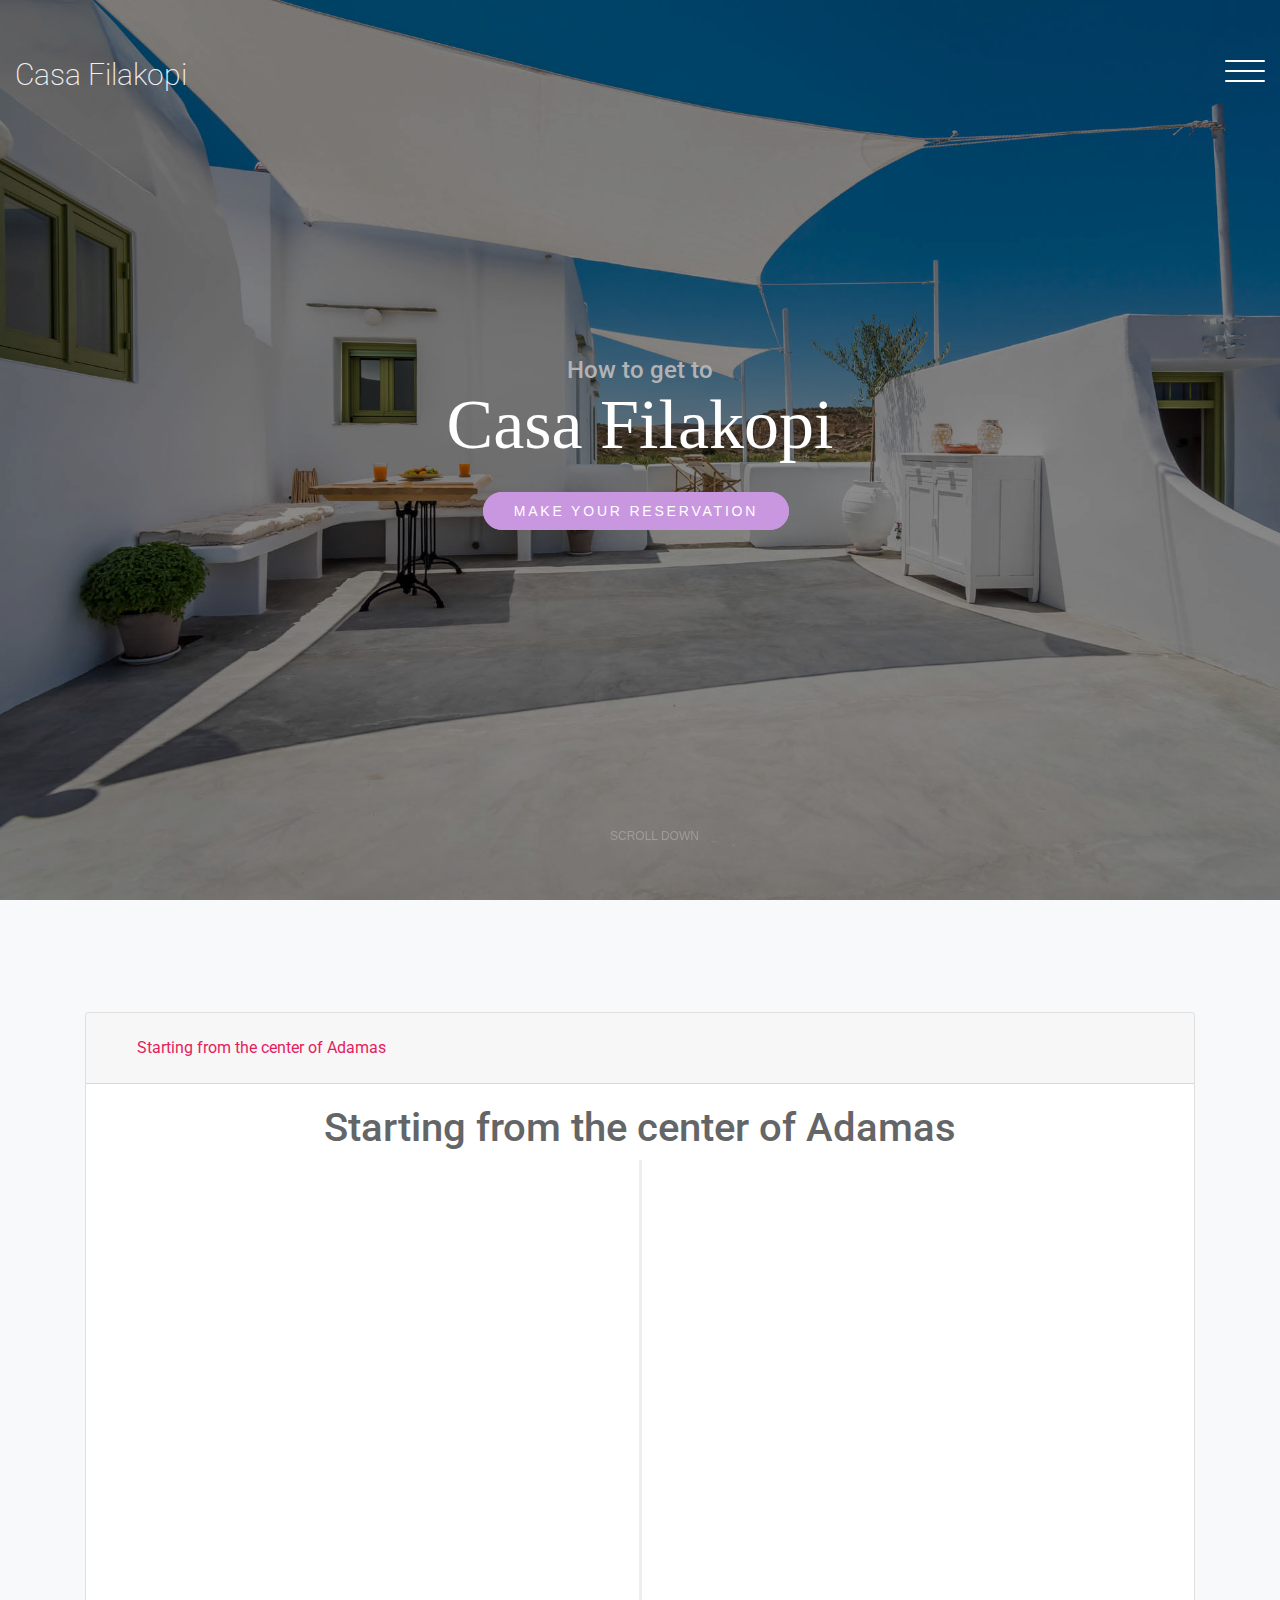
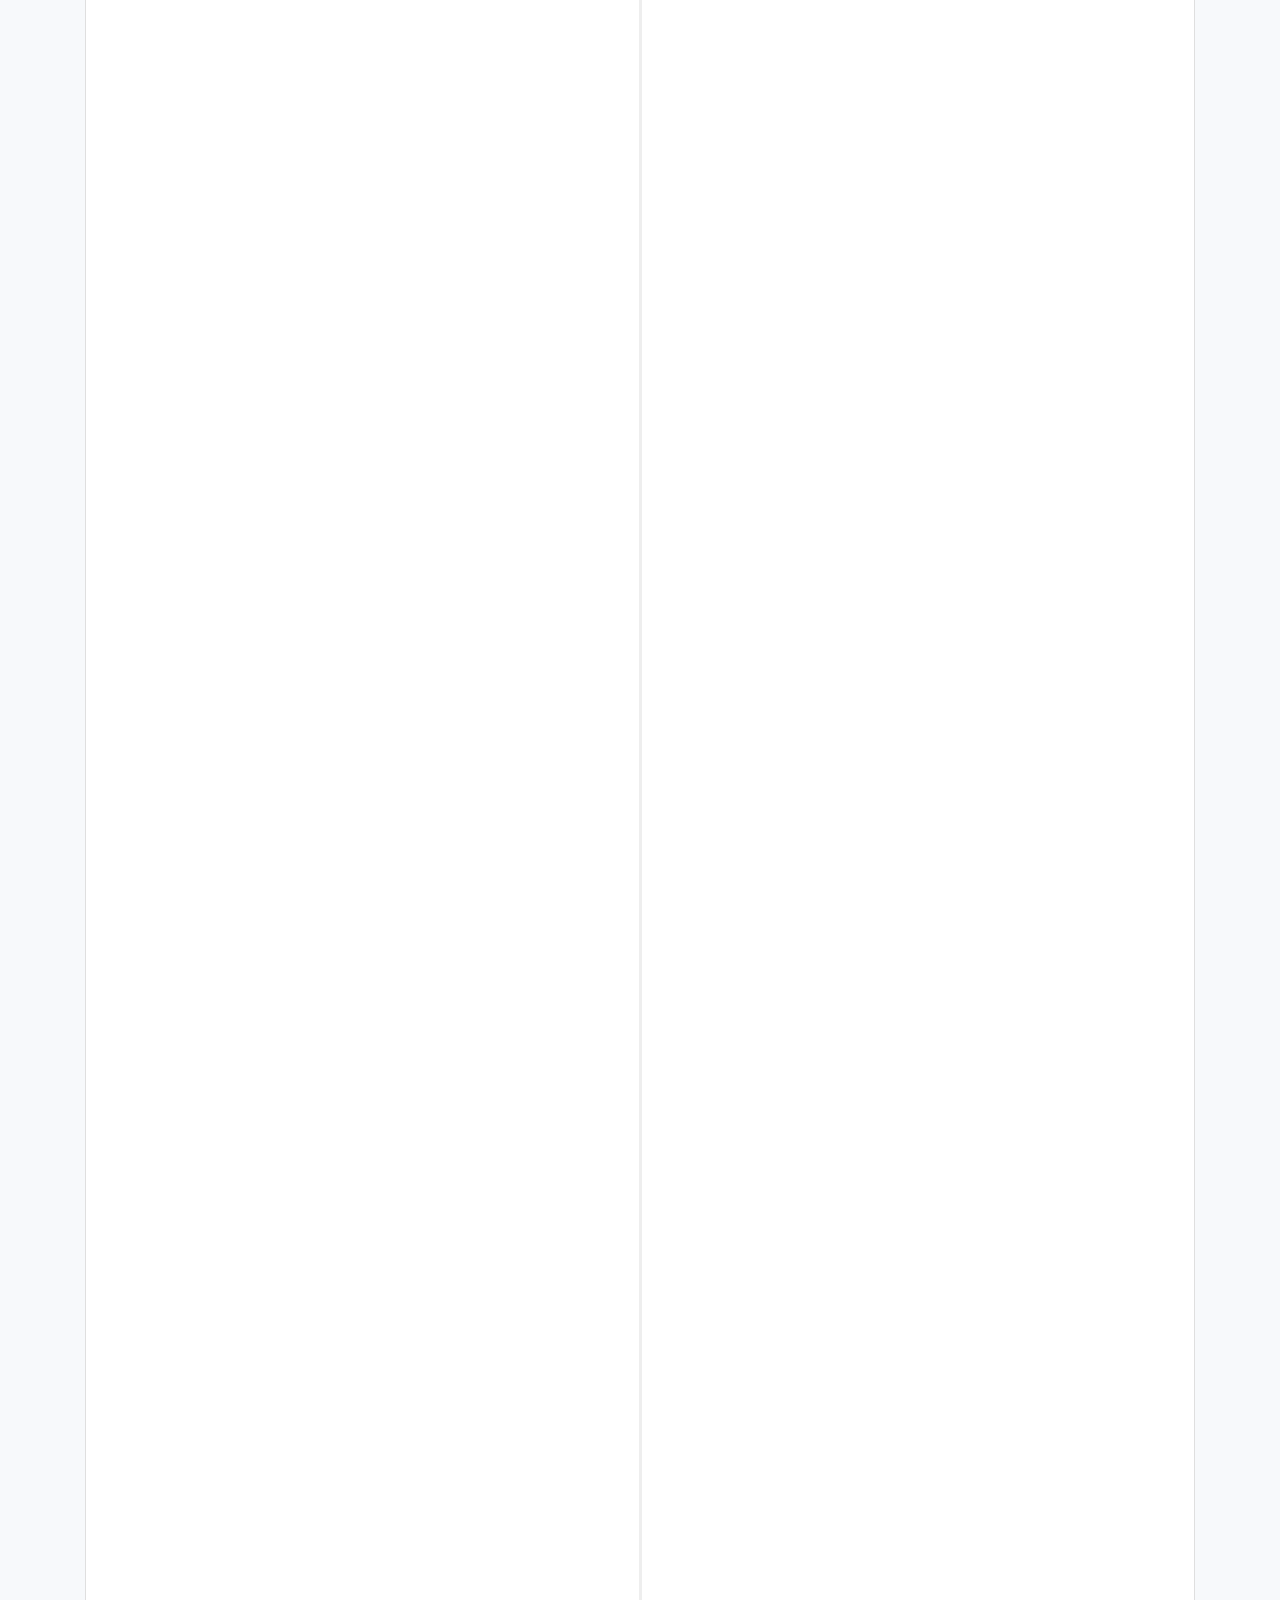
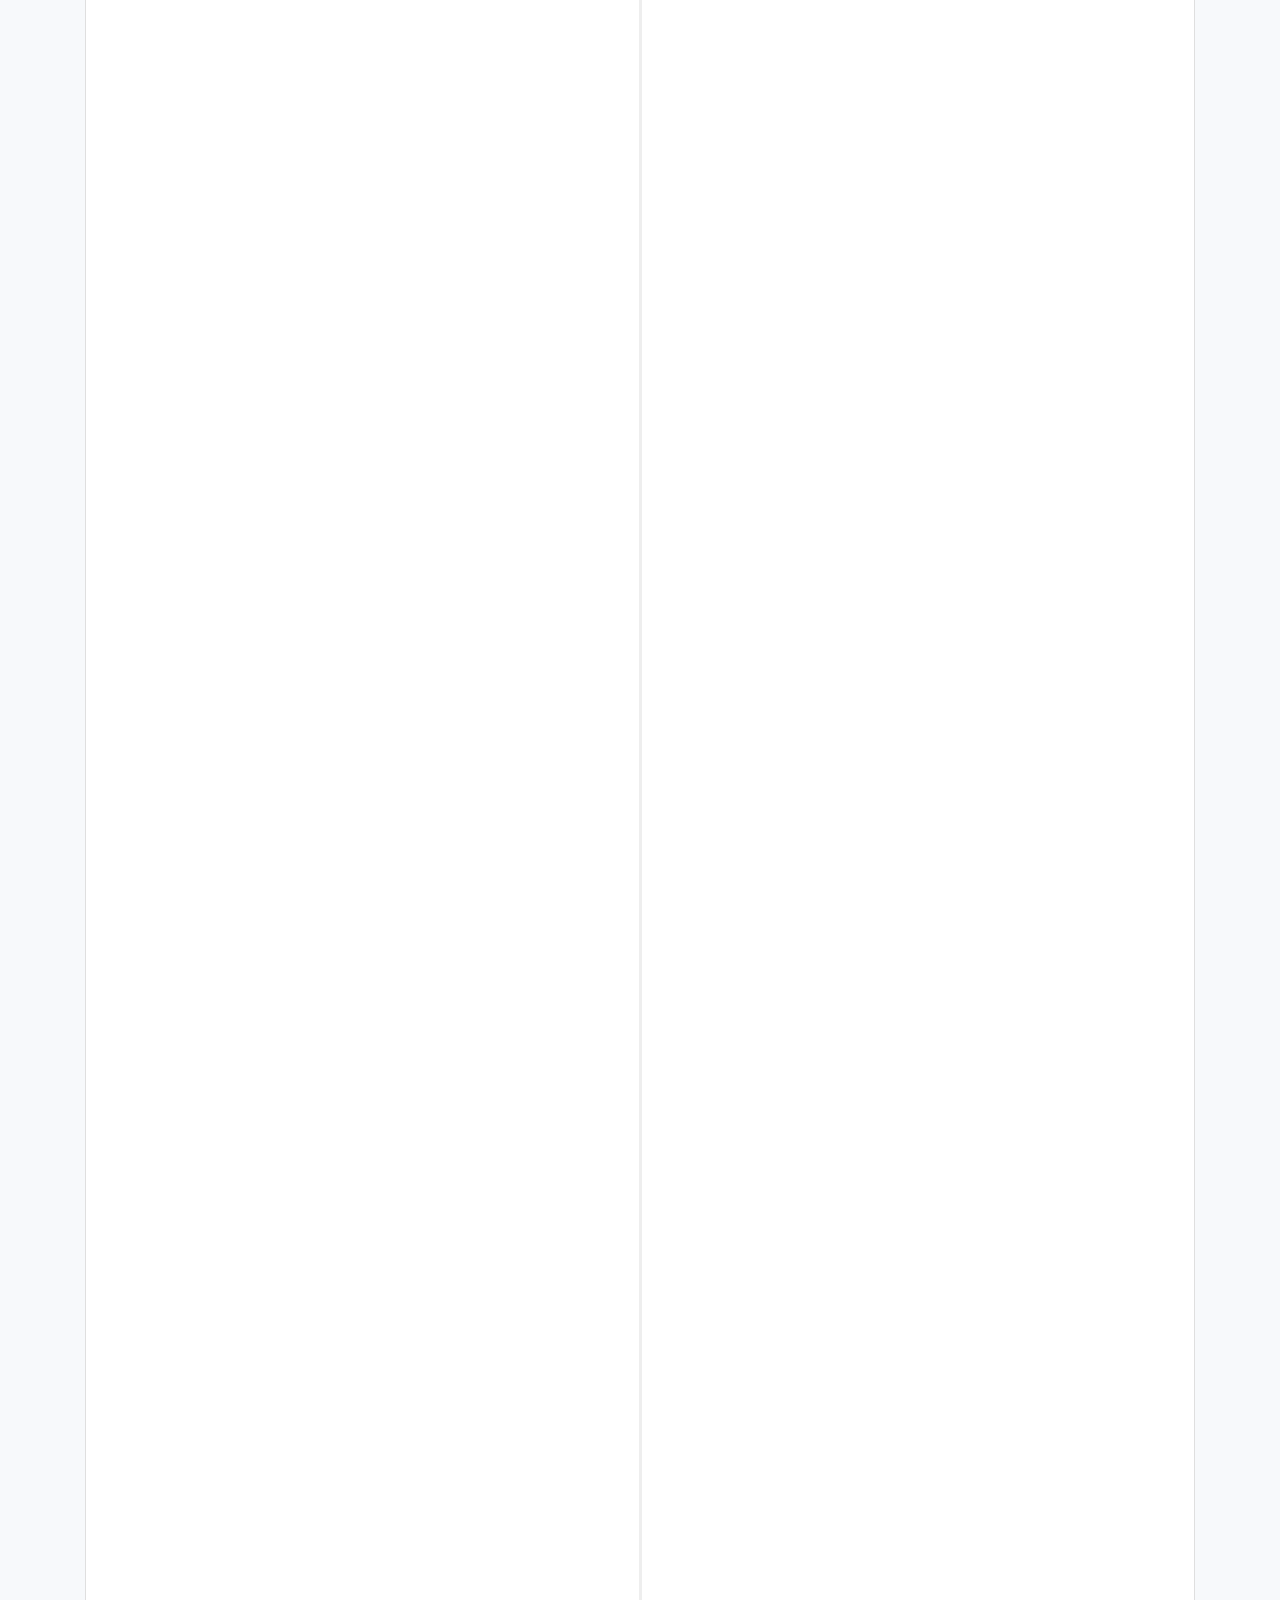
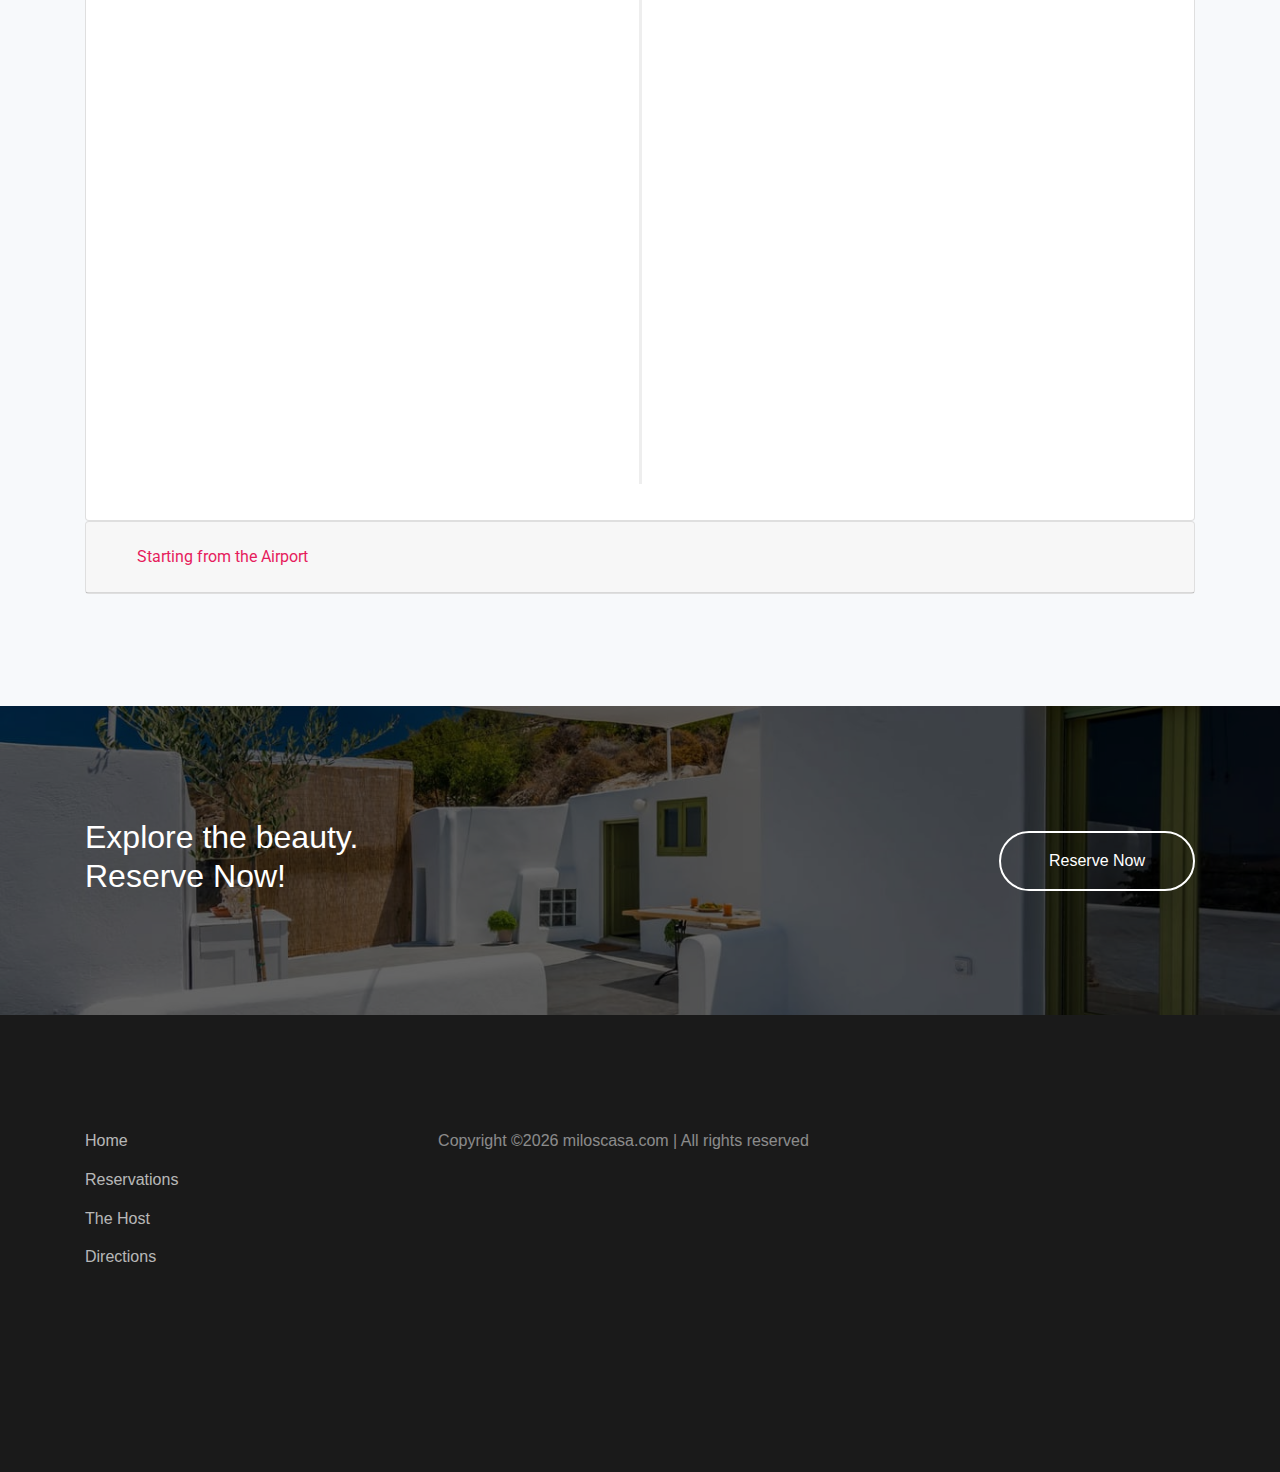
<file: directions.html>
<!doctype html>
<html lang="en">

<head>
  <title>Casa Filakopi</title>
  <meta charset="utf-8">
  <meta name="viewport" content="width=device-width, initial-scale=1, shrink-to-fit=no">

  <link rel="shortcut icon" type="image/png" href="img\casa-icon-1.png">

  <link href="https://fonts.googleapis.com/css?family=Pacifico" rel="stylesheet">
  <link href="https://fonts.googleapis.com/css?family=Mukta+Mahee:200,300,400|Playfair+Display:400,700"
    rel="stylesheet">
  <link href="https://fonts.googleapis.com/css?family=Roboto:100" rel="stylesheet">

  <link rel="stylesheet" href="css/bootstrap.css">
  <link rel="stylesheet" href="css/animate.css">
  <link rel="stylesheet" href="css/aos.css">
  


  <link rel="stylesheet" href="fonts/ionicons/css/ionicons.min.css">
  <!-- <link rel="stylesheet" href="fonts/fontawesome/css/font-awesome.min.css"> -->
  <link rel="stylesheet" href="https://use.fontawesome.com/releases/v5.8.1/css/all.css"
    integrity="sha384-50oBUHEmvpQ+1lW4y57PTFmhCaXp0ML5d60M1M7uH2+nqUivzIebhndOJK28anvf" crossorigin="anonymous">


  <!-- Theme Style  -->
  <link rel="stylesheet" href="css/style.css">
  <link rel="stylesheet" href="css/directions.css">
</head>

<body>

  <!-- Modal Reservation -->
  <div class="modal fade" id="modalBookLinks" tabindex="-1" role="dialog" aria-labelledby="modalBookLinksTitle"
    aria-hidden="true">
    <div class="modal-dialog modal-dialog-centered" role="document">
      <div class="modal-content">
        <div class="modal-header bg-pattern">
          <h5 class="modal-title" id="ModalLongTitle">
            <p>Make your Reservation..</p>
          </h5>
          <button type="button" class="close" data-dismiss="modal" aria-label="Close">
            <span aria-hidden="true">&times;</span>
          </button>
        </div>
        <div class="modal-body">
          <!-- <row>
            <div class="col-md-12 text-center"><a href="https://www.airbnb.gr/rooms/26666340?guests=1&adults=1"
                class="btn btn-primary text-white d-block .btn-md">Airbnb</a></div>
            <br>
            <div class="col-md-12 text-center" style="text-align:center;"><a
                href="https://www.booking.com/hotel/gr/casa-filakopi.el.html#tab-main"
                class="btn btn-primary text-white d-block .btn-md">Booking</a></div>
            <br>
            <div class="col-md-12 text-center" style="text-align:center;"><a
                href="https://www.homeaway.com/vacation-rental/p7177066"
                class="btn btn-primary text-white d-block .btn-md">HomeAway</a></div>
            <br>
            <div class="col-md-12 text-center" style="text-align:center;"><a
                href="https://www.tripadvisor.com/VacationRentalReview-g1105860-d14925028-CASA_FILAKOPI-Pollonia_Milos_Cyclades_South_Aegean.html"
                class="btn btn-primary text-white d-block .btn-md">TripAdvisor</a></div>
          </row> -->
          <p>
            In case you would like to make a reservation, 
            please contact your host via 
            </p>
            <pre>
            Email: gkavourakis@yahoo.com
            Whatsapp: 00306934707765
            </pre>


        </div>
      </div>
    </div>
  </div>

  <header class="site-header">
    <div class="container-fluid">
      <div class="row">
        <div class="col-4 site-logo" data-aos="fade"><a href="index.html">Casa Filakopi</a></div>
        <div class="col-8">


          <div class="site-menu-toggle js-site-menu-toggle" data-aos="fade">
            <span></span>
            <span></span>
            <span></span>
          </div>
          <!-- END menu-toggle -->

          <div class="site-navbar js-site-navbar bg-pattern">
            <nav role="navigation">
              <div class="container">
                <div class="row full-height align-items-center">
                  <div class="col-md-3">
                    <ul class="list-unstyled menu">
                      <li class="active"><a href="index.html">Home</a></li>
                      <li><a href="#section-gallery" data-toggle="modal" data-target="#modalBookLinks">Reservations</a>
                      </li>
                      <li><a href="host.html">The Host</a></li>
                      <li><a href="directions.html">Directions</a></li>
                    </ul>
                  </div>
                  <div class="col-md-9 extra-info">
                    <div class="row">
                      <div class="col-md-9 mb-5">
                        <!-- <iframe
                          src="https://www.google.com/maps/embed?pb=!1m26!1m12!1m3!1d25576.98128687921!2d24.47496524974692!3d36.743626737361545!2m3!1f0!2f0!3f0!3m2!1i1024!2i768!4f13.1!4m11!3e0!4m5!1s0x1498df40155a6acb%3A0x500bd2ce2bb1320!2zzpHOtM6szrzOsc-C!3m2!1d36.7252955!2d24.444758699999998!4m3!3m2!1d36.752533299999996!2d24.510447199999998!5e0!3m2!1sel!2sgr!4v1554762172129!5m2!1sel!2sgr"
                          width="600" height="450" frameborder="0" style="border:0" allowfullscreen></iframe> -->
                          <iframe src="https://www.google.com/maps/embed?pb=!1m32!1m12!1m3!1d25578.548213303653!2d24.460092421045786!3d36.7389247674968!2m3!1f0!2f0!3f0!3m2!1i1024!2i768!4f13.1!4m17!3e0!4m5!1s0x1498df40155a6acb%3A0x500bd2ce2bb1320!2zzpHOtM6szrzOsc-C!3m2!1d36.7252955!2d24.444758699999998!4m3!3m2!1d36.7492351!2d24.506630299999998!4m5!1s0x1498df92fe057e0f%3A0xcc48a1c875a049c7!2sCasa+Filakopi%2C+Eparchiaki+Odos+Triovasalou+-+Apollonion%2C+Milos!3m2!1d36.752533799999995!2d24.5104454!5e0!3m2!1sel!2sgr!4v1561484844728!5m2!1sel!2sgr"
                          width="600" height="450" frameborder="0" style="border:0" allowfullscreen></iframe>
                      </div>
                      <div class="col-md-3">
                        <!-- <h3>Connect With Us</h3>
                        <ul class="list-unstyled">
                          <li><a href="https://www.airbnb.gr/rooms/26666340?guests=1&adults=1">Airbnb</a></li>
                          <li><a href="https://www.booking.com/hotel/gr/casa-filakopi.el.html">Booking</a></li>
                          <li><a href="https://www.homeaway.com/vacation-rental/p7177066">HomeAway</a></li>
                          <li><a
                              href="https://www.tripadvisor.com/VacationRentalReview-g1105860-d14925028-CASA_FILAKOPI-Pollonia_Milos_Cyclades_South_Aegean.html">TripAdvisor</a>
                          </li>
                        </ul>
                        <br>
                        <br> -->

                        <h3>Contact Info</h3>
                        <p>Epar.Od.Triovasalou-Apollonion, <br> Filakopi, Potamia, 84800, Greece</p>
                        <p>gkavourakis@yahoo.com</p>
                        <p>(+30) 693-470-7765</p>
                        <p>Whatsapp: 00306934707765</p>
                      </div>
                    </div>
                  </div>
                </div>
              </div>
            </nav>
          </div>
        </div>
      </div>
    </div>
    </div>
  </header>
  <!-- END head -->

  <section class="site-hero overlay" style="background-image: url(img/tinified/_DSC1157.jpg)">
    <div class="container">
      <div class="row site-hero-inner justify-content-center align-items-center">
        <div class="col-md-10 text-center">
          <div class="heading" data-aos="fade-up">
              <h1 class="welcome" data-aos="fade-up">How to get to</h1>
              <h1 class="main" data-aos="fade-up">Casa Filakopi </h1>
          </div><br>
          <p data-aos="fade-up" data-aos-delay="100"><a href="#"
              class="btn uppercase btn-primary mr-md-2 mr-0 mb-3 d-sm-inline d-block" data-toggle="modal"
              data-target="#modalBookLinks">Make your Reservation</a></p>
        </div>
      </div>
      <a href="#section-directions" class="scroll-down">
        <div class="container">
          <div class="chevron"></div>
          <div class="chevron"></div>
          <div class="chevron"></div>
          <span class="text">Scroll down</span>
        </div>
      </a> 
    </div>
  </section>
  <!-- END section -->


  <section class="directions section bg-pattern host-section" id='section-directions'>
    <div class="container">


        <div class="accordion" id="accordionExample">
            <div class="card">
              <div class="card-header" id="headingOne">
                <h2 class="mb-0">
                  <button class="btn btn-link" type="button" data-toggle="collapse" data-target="#collapseOne" aria-expanded="true" aria-controls="collapseOne">
                      Starting from the center of Adamas
                  </button>
                </h2>
              </div>
          
              <div id="collapseOne" class="collapse show" aria-labelledby="headingOne" data-parent="#accordionExample">
                <div class="card-body">
                    <div class="page-header text-center">
                        <h1 id="timeline">Starting from the center of Adamas</h1>
                    </div>
                    <ul class="timeline">
                        <li data-aos="fade-right">
                          <div class="timeline-badge primary"><a><i class="fas fa-arrow-circle-right" rel="tooltip" title="Turn Right" id="starting-point"></i></a></div>
                          <div class="timeline-panel">
                            <div class="timeline-heading">
                              <img class="img-responsive" src="img/directions_tinified/Adamas1.jpg" />
                            </div>
                            <div class="timeline-body">
                              <p>At the main crossroad  (Grigoris Cafe) go right.</p>
                              
                            </div>
                            
                            <div class="timeline-footer">
                                <a><i class="glyphicon glyphicon-thumbs-up"></i></a>
                                <a><i class="glyphicon glyphicon-share"></i></a>
                                <a class="pull-right">Pic 1</a>
                            </div>
                          </div>
                        </li>
                        
                        <li  class="timeline-inverted" data-aos="fade-left" data-aos-delay="500">
                          <div class="timeline-badge primary"><a><i class="fas fa-arrow-circle-up" rel="tooltip" title="Follow the Road" id=""></i></a></div>
                          <div class="timeline-panel">
                            <div class="timeline-heading">
                              <img class="img-responsive" src="img/directions_tinified/Adamas2.jpg" />
                              
                            </div>
                            <div class="timeline-body">
                              <p>And follow the road parallel  to the sea. </p>
                             
                            </div>
                            
                            <div class="timeline-footer">
                                <a><i class="glyphicon glyphicon-thumbs-up"></i></a>
                                <a><i class="glyphicon glyphicon-share"></i></a>
                                <a class="pull-right">Pic 2</a>
                            </div>
                          </div>
                        </li>
                        <li data-aos="fade-right" data-aos-delay="500">
                          <div class="timeline-badge primary"><a><i class="fas fa-arrow-circle-left" rel="tooltip" title="Turn left" id=""></i></a></div>
                          <div class="timeline-panel">
                            <div class="timeline-heading">
                              <img class="img-responsive" src="img/directions_tinified/Adamas3.jpg" />
                              
                            </div>
                            <div class="timeline-body">
                              <p>When you reach the sign to Pollonia (200 m) turn left.</p>
                              
                            </div>
                            
                            <div class="timeline-footer">
                                <a><i class="glyphicon glyphicon-thumbs-up"></i></a>
                                <a><i class="glyphicon glyphicon-share"></i></a>
                                <a class="pull-right">Pic 3</a>
                            </div>
                          </div>
                        </li>
                        
                        <li  class="timeline-inverted" data-aos="fade-left" data-aos-delay="1000">
                          <div class="timeline-badge primary"><a><i class="fas fa-arrow-circle-up" rel="tooltip" title="Follow the Road" id=""></i></a></div>
                          <div class="timeline-panel">
                            <div class="timeline-heading">
                                  <img class="img-responsive" src="img/directions_tinified/Adamas4.jpg" />
                                  
                            </div>
                            <div class="timeline-body">
                              <p>As you go on you will pass Alevromilos restaurant on your right.</p>
                              
                            </div>
                            
                            <div class="timeline-footer">
                                <a><i class="glyphicon glyphicon-thumbs-up"></i></a>
                                <a><i class="glyphicon glyphicon-share"></i></a>
                                <a class="pull-right">Pic 4</a>
                            </div>
                          </div>
                        </li>
                        <li data-aos="fade-right" data-aos-delay="500">
                          <div class="timeline-badge primary"><a><i class="fas fa-arrow-circle-up" rel="tooltip" title="Continue Straight" id=""></i></a></div>
                          <div class="timeline-panel">
                            <div class="timeline-heading">
                              <img class="img-responsive" src="img/directions_tinified/Adamas5.jpg" />
                              
                            </div>
                            <div class="timeline-body">
                              <p>And after a while Eko gas station also on your right. </p>
                              
                            </div>
                            
                            <div class="timeline-footer">
                                <a><i class="glyphicon glyphicon-thumbs-up"></i></a>
                                <a><i class="glyphicon glyphicon-share"></i></a>
                                <a class="pull-right">Pic 5</a>
                            </div>
                          </div>
                        </li>
                        
                        <li  class="timeline-inverted" data-aos="fade-left" data-aos-delay="1000">
                          <div class="timeline-badge primary"><a><i class="fas fa-arrow-circle-right" rel="tooltip" title="Turn Right to Pollonia." id=""></i></a></div>
                          <div class="timeline-panel">
                            <div class="timeline-heading">
                              <img class="img-responsive" src="img/directions_tinified/Adamas6.jpg" />
                              
                            </div>
                            <div class="timeline-body">
                              <p>Next to the gas station there is a roundabout (Pic 6). Turn  Right to Pollonia.</p>
                              
                            </div>
                            
                            <div class="timeline-footer primary">
                                <a><i class="glyphicon glyphicon-thumbs-up"></i></a>
                                <a><i class="glyphicon glyphicon-share"></i></a>
                                <a class="pull-right">Pic 6</a>
                            </div>
                          </div>
                        </li>
                        <li data-aos="fade-right" data-aos-delay="500">
                          <div class="timeline-badge primary"><a><i class="fas fa-arrow-circle-up" rel="tooltip" title="Follow the Road" id=""></i></a></div>
                          <div class="timeline-panel">
                            <div class="timeline-heading">
                              <img class="img-responsive" src="img/directions_tinified/Adamas7.jpg" />
                            </div>
                            <div class="timeline-body">
                              <p>You will pass an Elin gas station on the right.</p>
                              
                            </div>
                            
                            <div class="timeline-footer">
                                <a><i class="glyphicon glyphicon-thumbs-up"></i></a>
                                <a><i class="glyphicon glyphicon-share"></i></a>
                                <a class="pull-right">Pic 7</a>
                            </div>
                          </div>
                        </li>
                        
                        <li  class="timeline-inverted" data-aos="fade-left" data-aos-delay="1000">
                          <div class="timeline-badge primary"><a><i class="fas fa-arrow-circle-up" rel="tooltip" title="Continue Straight" id=""></i></a></div>
                          <div class="timeline-panel">
                            <div class="timeline-heading">
                              <img class="img-responsive" src="img/directions_tinified/Adamas8.jpg" />
                              
                            </div>
                            <div class="timeline-body">
                              <p>And after a while a small bridge.</p>
                             
                            </div>
                            
                            <div class="timeline-footer">
                                <a><i class="glyphicon glyphicon-thumbs-up"></i></a>
                                <a><i class="glyphicon glyphicon-share"></i></a>
                                <a class="pull-right">Pic 8</a>
                            </div>
                          </div>
                        </li>
                        <li data-aos="fade-right" data-aos-delay="500">
                          <div class="timeline-badge primary"><a><i class="fas fa-arrow-circle-up" rel="tooltip" title="Continue Straight Ahead" id=""></i></a></div>
                          <div class="timeline-panel">
                            <div class="timeline-heading">
                              <img class="img-responsive" src="img/directions_tinified/Adamas9.jpg" />
                            </div>
                            <div class="timeline-body">
                              <p>Finally you have reached Papafragas beach. (Do NOT make any turn). Continue ahead.</p>
                              
                            </div>
                            
                            <div class="timeline-footer">
                                <a><i class="glyphicon glyphicon-thumbs-up"></i></a>
                                <a><i class="glyphicon glyphicon-share"></i></a>
                                <a class="pull-right">Pic 9</a>
                            </div>
                          </div>
                        </li>
                        
                        <li  class="timeline-inverted" data-aos="fade-left" data-aos-delay="1000">
                          <div class="timeline-badge primary"><a><i class="fas fa-arrow-circle-up" rel="tooltip" title="Follow the Road" id=""></i></a></div>
                          <div class="timeline-panel">
                            <div class="timeline-heading">
                              <img class="img-responsive" src="img/directions_tinified/adamas11.jpg" />
                              
                            </div>
                            <div class="timeline-body">
                              <p>Go on for about 200 meters until you reach the arrow street sign.</p>
                             
                            </div>
                            
                            <div class="timeline-footer">
                                <a><i class="glyphicon glyphicon-thumbs-up"></i></a>
                                <a><i class="glyphicon glyphicon-share"></i></a>
                                <a class="pull-right">Pic 10</a>
                            </div>
                          </div>
                        </li>
                        <li data-aos="fade-right" data-aos-delay="500">
                          <div class="timeline-badge primary"><a><i class="fas fa-arrow-circle-right" rel="tooltip" title="Turn Right On The Country Road" id=""></i></a></div>
                          <div class="timeline-panel">
                            <div class="timeline-heading">
                              <img class="img-responsive" src="img/directions_tinified/Adamas12.jpg" />
                            </div>
                            <div class="timeline-body">
                              <p>When you finally reach the arrow street signs..<br/> Turn Right on the country road and follow it.</p>
                              
                            </div>
                            
                            <div class="timeline-footer">
                                <a><i class="glyphicon glyphicon-thumbs-up"></i></a>
                                <a><i class="glyphicon glyphicon-share"></i></a>
                                <a class="pull-right">Pic 11</a>
                            </div>
                          </div>
                        </li>
                        
                        <li  class="timeline-inverted" data-aos="fade-left" data-aos-delay="1000">
                          <div class="timeline-badge primary"><a><i class="fas fa-arrow-circle-up" rel="tooltip" title="Go straight On" id=""></i></a></div>
                          <div class="timeline-panel">
                            <div class="timeline-heading">
                              <img class="img-responsive" src="img/directions_tinified/Adamas13.jpg" />
                              
                            </div>
                            <div class="timeline-body">
                              <p>You are almost there. Just Follow the Road.</p>
                             
                            </div>
                            
                            <div class="timeline-footer">
                                <a><i class="glyphicon glyphicon-thumbs-up"></i></a>
                                <a><i class="glyphicon glyphicon-share"></i></a>
                                <a class="pull-right">Pic 12</a>
                            </div>
                          </div>
                        </li>
                        <li data-aos="fade-right" data-aos-delay="500">
                          <div class="timeline-badge primary"><a><i class="fas fa-arrow-circle-left" rel="tooltip" title="Go straight down the road." id=""></i></a></div>
                          <div class="timeline-panel">
                            <div class="timeline-heading">
                              <img class="img-responsive" src="img/directions_tinified/Adamas14.jpg" />
                            </div>
                            <div class="timeline-body">
                              <p>You will see Casa Filakopi on your left.<br/> At the end of the road go left and you are there.</p>
                              
                            </div>
                            
                            <div class="timeline-footer">
                                <a><i class="glyphicon glyphicon-thumbs-up"></i></a>
                                <a><i class="glyphicon glyphicon-share"></i></a>
                                <a class="pull-right">Pic 13</a>
                            </div>
                          </div>
                        </li>
                        
                        <li  class="timeline-inverted" data-aos="fade-up" data-aos-delay="1000">
                          <div class="timeline-badge primary"><a><i class="far fa-smile-beam" rel="tooltip" title="Welcome" id=""></i></a></div>
                          <div class="timeline-panel">
                            <div class="timeline-heading">
                              <img class="img-responsive" src="img/tinified/_DSC1168.jpg" />
                              
                            </div>
                            <div class="timeline-body">
                              <p>Welcome. Please make yourself at home.</p>
                             
                            </div>
                            
                            <div class="timeline-footer">
                                <a><i class="glyphicon glyphicon-thumbs-up"></i></a>
                                <a><i class="glyphicon glyphicon-share"></i></a>
                                <a class="pull-right">Pic 14</a>
                            </div>
                          </div>
                        </li>
                        
                        
                        <li class="clearfix" style="float: none;"></li>
                    </ul>
                </div>
              </div>
            </div>
            <div class="card">
                <div class="card-header" id="headingTwo">
                  <h2 class="mb-0">
                    <button class="btn btn-link collapsed" type="button" data-toggle="collapse" data-target="#collapseTwo" aria-expanded="false" aria-controls="collapseTwo">
                      Starting from the Airport
                    </button>
                  </h2>
                </div>
                <div id="collapseTwo" class="collapse " aria-labelledby="headingTwo" data-parent="#accordionExample">
                  <div class="card-body">
                      <div class="page-header text-center">
                          <h1 id="timeline">Starting from the Airport</h1>
                      </div>
                      <ul class="timeline">
                          <li data-aos="fade-right">
                            <div class="timeline-badge primary"><a><i class="fas fa-arrow-circle-right" rel="tooltip" title="Turn Right" id=""></i></a></div>
                            <div class="timeline-panel">
                              <div class="timeline-heading">
                                <img class="img-responsive" src="img/directions_tinified/Airport1.jpg" />
                              </div>
                              <div class="timeline-body">
                                <p>Follow the road to Adamas .After a couple of kilometers you will come across a sign to Pollonia (Pic 1).<br/> Go right and follow the upper instructions.<br/> <a href="section-directions" data-toggle="collapse" data-target="#collapseOne">Coming from the center of the center of Adamas.</a></p>
                                
                              </div>
                              
                              <div class="timeline-footer">
                                  <a><i class="glyphicon glyphicon-thumbs-up"></i></a>
                                  <a><i class="glyphicon glyphicon-share"></i></a>
                                  <a class="pull-right">Pic 1</a>
                              </div>
                            </div>
                          </li>
                      </ul>
                  </div>
                </div>
              </div>
        </div>


    </div>
  </section>

  <section class="section bg-image overlay" style="background-image: url(img/tinified/_DSC1164.jpg);">
    <div class="container">
      <div class="row align-items-center">
        <div class="col-12 col-md-6 text-center mb-4 mb-md-0 text-md-left" >
          <h2 class="text-white font-weight-light">
            <font face="Roboto">Explore the beauty.<br>Reserve Now!</font>
          </h2>
        </div>
        <div class="col-12 col-md-6 text-center text-md-right"  >
          <a class="btn btn-outline-white-primary py-3 text-white px-5" data-toggle="modal"
            data-target="#modalBookLinks">Reserve
            Now</a>
        </div>
      </div>
    </div>
  </section>

  <footer class="section footer-section">
    <div class="container">
      <div class="row mb-4">
        <div class="col-md-3 mb-5" >
          <ul class="list-unstyled link">
            <li class="active"><a href="index.html">Home</a></li>
            <li><a href="#section-gallery" data-toggle="modal" data-target="#modalBookLinks">Reservations</a>
            </li>
            <li><a href="host.html">The Host</a></li>
            <li><a href="directions.html">Directions</a></li>
          </ul>
        </div>

        <div class="col-md-6 mb-5 pr-md-5 " >
          <p class="text-center">
            Copyright &copy;<script>
              document.write(new Date().getFullYear());
            </script> miloscasa.com | All rights reserved </p>
        </div>
        <div class="col-md-3 mb-5" >
          <p class="text-right social">
            <!-- <a href="https://www.tripadvisor.com/VacationRentalReview-g1105860-d14925028-CASA_FILAKOPI-Pollonia_Milos_Cyclades_South_Aegean.html"
              target="_blank" rel="noopener noreferrer"><span class="fab fa-tripadvisor"></span></a> -->
            <a href="https://www.facebook.com/CasaFilakopi/" target="_blank" rel="noopener noreferrer"><span class="fab fa-facebook"></span></a>
            <!-- <a href="https://www.airbnb.gr/rooms/26666340?guests=1&adults=1" target="_blank" rel="noopener noreferrer"><span class="fab fa-airbnb"></span></a> -->
            <a data-toggle="modal" data-target="#modalBookLinks"><i class="fab fa-whatsapp"></i></a>
            <a href="https://www.instagram.com/casa_filakopi/" target="_blank" rel="noopener noreferrer"><span class="fab fa-instagram"></span></a>
          </p>
        </div>
      </div>
  </footer>

  <script src="js/jquery-3.2.1.min.js"></script>
  <script src="js/popper.min.js"></script>
  <script src="js/bootstrap.min.js"></script>
  <script src="js/jquery.waypoints.min.js"></script>
  <script src="js/aos.js"></script>
  <script src="js/main.js"></script>
</body>

</html>
</file>
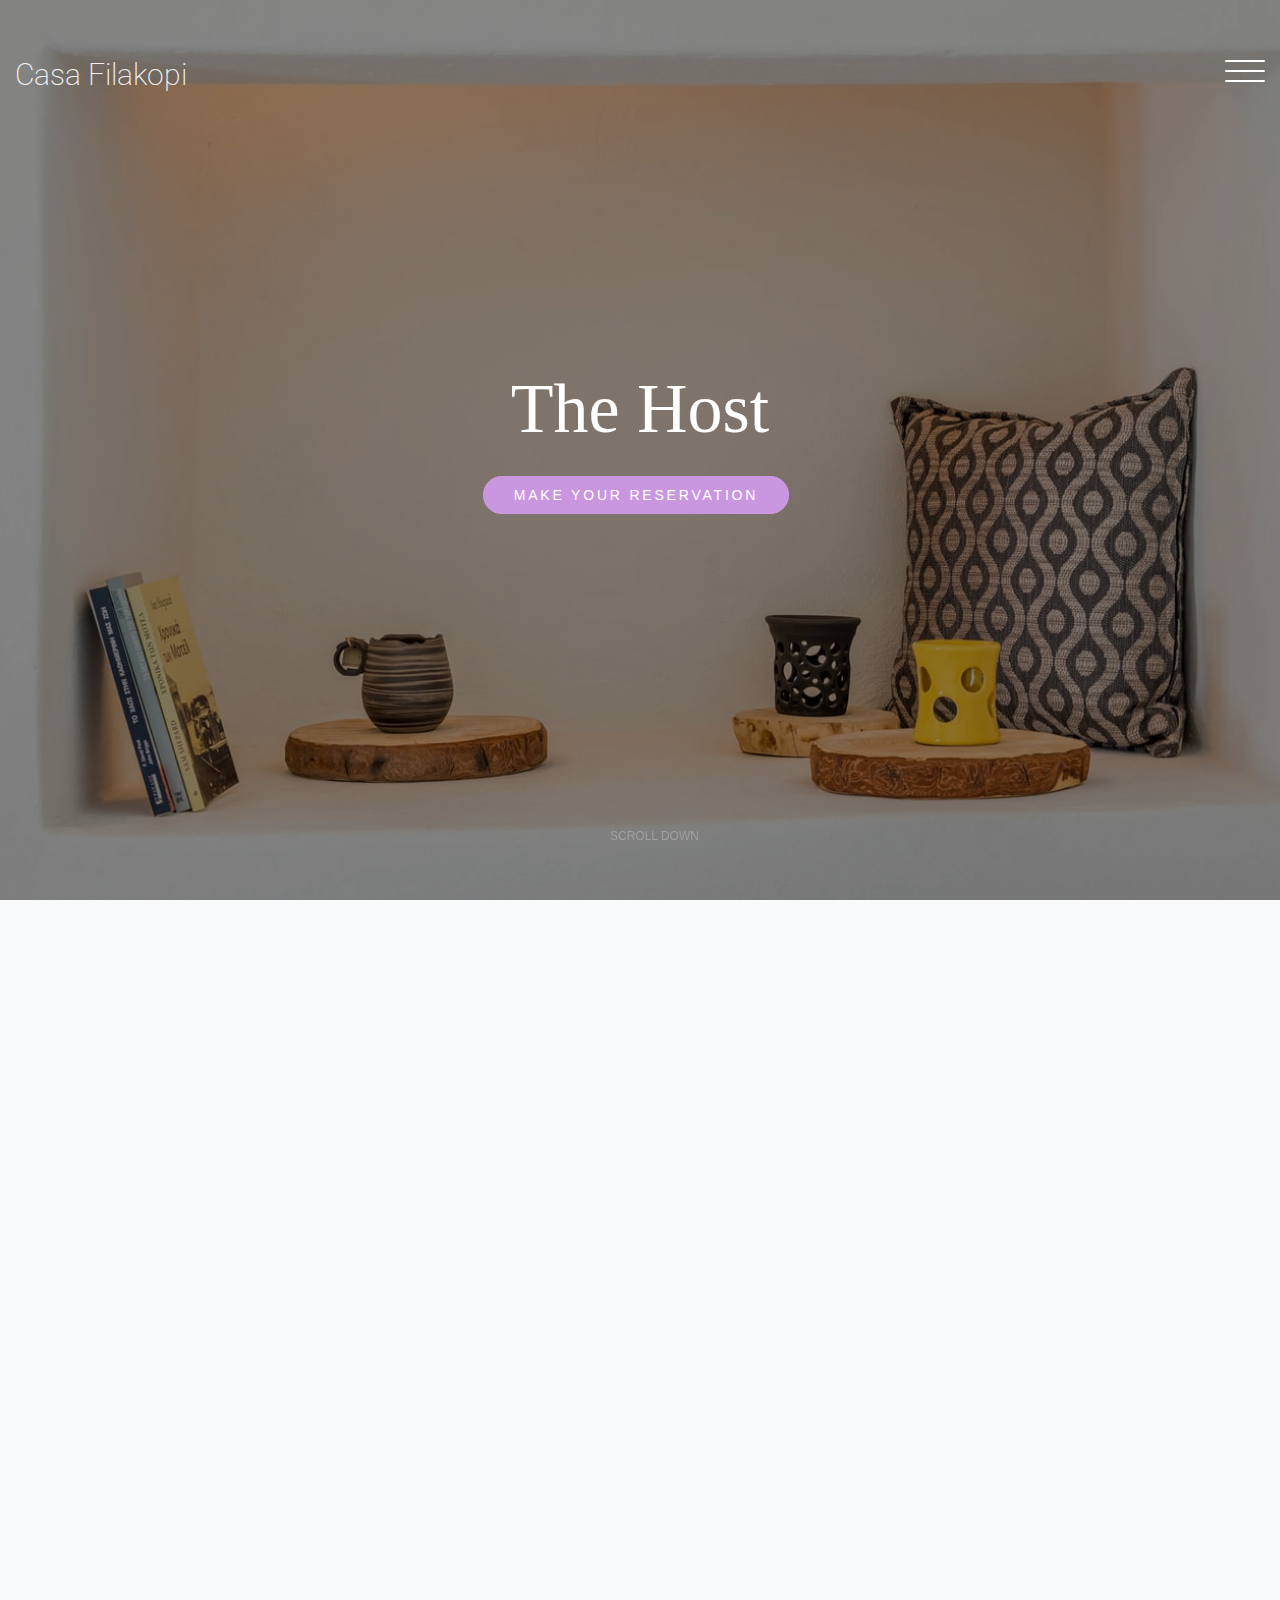
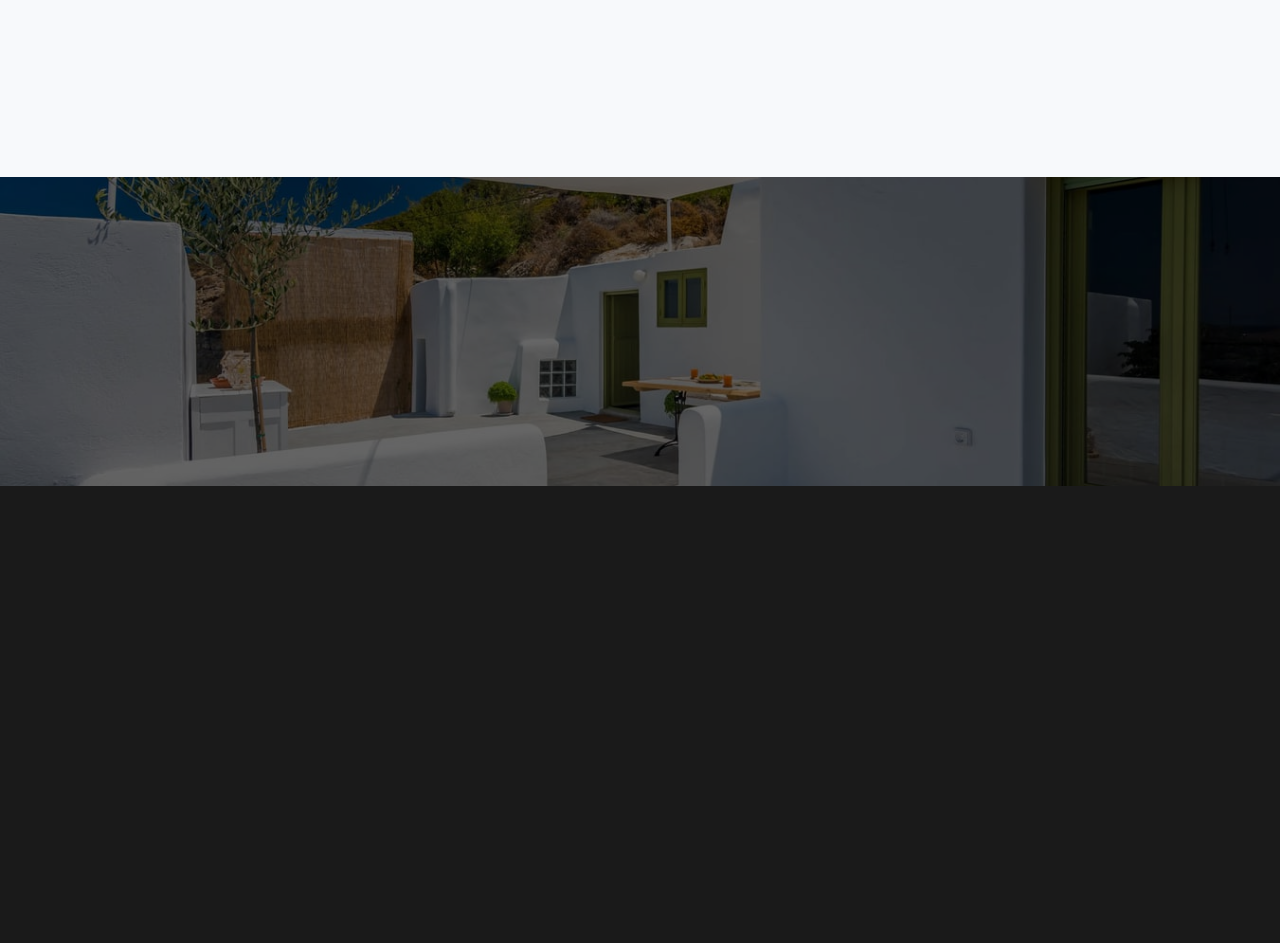
<file: host.html>
<!doctype html>
<html lang="en">

<head>
  <title>Casa Filakopi</title>
  <meta charset="utf-8">
  <meta name="viewport" content="width=device-width, initial-scale=1, shrink-to-fit=no">

  <link rel="shortcut icon" type="image/png" href="img\casa-icon-1.png">

  <link href="https://fonts.googleapis.com/css?family=Pacifico" rel="stylesheet">
  <link href="https://fonts.googleapis.com/css?family=Mukta+Mahee:200,300,400|Playfair+Display:400,700"
    rel="stylesheet">
  <link href="https://fonts.googleapis.com/css?family=Roboto:100" rel="stylesheet">

  <link rel="stylesheet" href="css/bootstrap.css">
  <link rel="stylesheet" href="css/animate.css">
  <link rel="stylesheet" href="css/aos.css">

  <link rel="stylesheet" href="fonts/ionicons/css/ionicons.min.css">
  <!-- <link rel="stylesheet" href="fonts/fontawesome/css/font-awesome.min.css"> -->
  <link rel="stylesheet" href="https://use.fontawesome.com/releases/v5.8.1/css/all.css"
    integrity="sha384-50oBUHEmvpQ+1lW4y57PTFmhCaXp0ML5d60M1M7uH2+nqUivzIebhndOJK28anvf" crossorigin="anonymous">


  <!-- Theme Style  -->
  <link rel="stylesheet" href="css/style.css">
</head>

<body>

  <!-- Modal Reservation -->
  <div class="modal fade" id="modalBookLinks" tabindex="-1" role="dialog" aria-labelledby="modalBookLinksTitle"
    aria-hidden="true">
    <div class="modal-dialog modal-dialog-centered" role="document">
      <div class="modal-content">
        <div class="modal-header bg-pattern">
          <h5 class="modal-title" id="ModalLongTitle">
            <p>Make your Reservation..</p>
          </h5>
          <button type="button" class="close" data-dismiss="modal" aria-label="Close">
            <span aria-hidden="true">&times;</span>
          </button>
        </div>
        <div class="modal-body">
          <!-- <row>
            <div class="col-md-12 text-center"><a href="https://www.airbnb.gr/rooms/26666340?guests=1&adults=1"
                class="btn btn-primary text-white d-block .btn-md">Airbnb</a></div>
            <br>
            <div class="col-md-12 text-center" style="text-align:center;"><a
                href="https://www.booking.com/hotel/gr/casa-filakopi.el.html#tab-main"
                class="btn btn-primary text-white d-block .btn-md">Booking</a></div>
            <br>
            <div class="col-md-12 text-center" style="text-align:center;"><a
                href="https://www.homeaway.com/vacation-rental/p7177066"
                class="btn btn-primary text-white d-block .btn-md">HomeAway</a></div>
            <br>
            <div class="col-md-12 text-center" style="text-align:center;"><a
                href="https://www.tripadvisor.com/VacationRentalReview-g1105860-d14925028-CASA_FILAKOPI-Pollonia_Milos_Cyclades_South_Aegean.html"
                class="btn btn-primary text-white d-block .btn-md">TripAdvisor</a></div>
          </row> -->

          <p>
            In case you would like to make a reservation, 
            please contact your host via 
            </p>
            <pre>
            Email: gkavourakis@yahoo.com
            Whatsapp: 00306934707765
            </pre>
        </div>
      </div>
    </div>
  </div>

  <header class="site-header">
    <div class="container-fluid">
      <div class="row">
        <div class="col-4 site-logo" data-aos="fade"><a href="index.html">Casa Filakopi</a></div>
        <div class="col-8">


          <div class="site-menu-toggle js-site-menu-toggle" data-aos="fade">
            <span></span>
            <span></span>
            <span></span>
          </div>
          <!-- END menu-toggle -->

          <div class="site-navbar js-site-navbar bg-pattern">
            <nav role="navigation">
              <div class="container">
                <div class="row full-height align-items-center">
                  <div class="col-md-3">
                    <ul class="list-unstyled menu">
                      <li class="active"><a href="index.html">Home</a></li>
                      <li><a href="#section-gallery" data-toggle="modal" data-target="#modalBookLinks">Reservations</a>
                      </li>
                      <li><a href="host.html">The Host</a></li>
                      <li><a href="directions.html">Directions</a></li>
                    </ul>
                  </div>
                  <div class="col-md-9 extra-info">
                    <div class="row">
                      <div class="col-md-9 mb-5">
                        <!-- <iframe
                          src="https://www.google.com/maps/embed?pb=!1m26!1m12!1m3!1d25576.98128687921!2d24.47496524974692!3d36.743626737361545!2m3!1f0!2f0!3f0!3m2!1i1024!2i768!4f13.1!4m11!3e0!4m5!1s0x1498df40155a6acb%3A0x500bd2ce2bb1320!2zzpHOtM6szrzOsc-C!3m2!1d36.7252955!2d24.444758699999998!4m3!3m2!1d36.752533299999996!2d24.510447199999998!5e0!3m2!1sel!2sgr!4v1554762172129!5m2!1sel!2sgr"
                          width="600" height="450" frameborder="0" style="border:0" allowfullscreen></iframe> -->
                          <iframe src="https://www.google.com/maps/embed?pb=!1m32!1m12!1m3!1d25578.548213303653!2d24.460092421045786!3d36.7389247674968!2m3!1f0!2f0!3f0!3m2!1i1024!2i768!4f13.1!4m17!3e0!4m5!1s0x1498df40155a6acb%3A0x500bd2ce2bb1320!2zzpHOtM6szrzOsc-C!3m2!1d36.7252955!2d24.444758699999998!4m3!3m2!1d36.7492351!2d24.506630299999998!4m5!1s0x1498df92fe057e0f%3A0xcc48a1c875a049c7!2sCasa+Filakopi%2C+Eparchiaki+Odos+Triovasalou+-+Apollonion%2C+Milos!3m2!1d36.752533799999995!2d24.5104454!5e0!3m2!1sel!2sgr!4v1561484844728!5m2!1sel!2sgr"
                          width="600" height="450" frameborder="0" style="border:0" allowfullscreen></iframe>
                      </div>
                      <div class="col-md-3">
                        <!-- <h3>Connect With Us</h3>
                        <ul class="list-unstyled">
                          <li><a href="https://www.airbnb.gr/rooms/26666340?guests=1&adults=1">Airbnb</a></li>
                          <li><a href="https://www.booking.com/hotel/gr/casa-filakopi.el.html">Booking</a></li>
                          <li><a href="https://www.homeaway.com/vacation-rental/p7177066">HomeAway</a></li>
                          <li><a
                              href="https://www.tripadvisor.com/VacationRentalReview-g1105860-d14925028-CASA_FILAKOPI-Pollonia_Milos_Cyclades_South_Aegean.html">TripAdvisor</a>
                          </li>
                        </ul>
                        <br>
                        <br> -->

                        <h3>Contact Info</h3>
                        <p>Epar.Od.Triovasalou-Apollonion, <br> Filakopi, Potamia, 84800, Greece</p>
                        <p>gkavourakis@yahoo.com</p>
                        <p>(+30) 693-470-7765</p>
                        <p>Whatsapp: 00306934707765</p>
                      </div>
                    </div>
                  </div>
                </div>
              </div>
            </nav>
          </div>
        </div>
      </div>
    </div>
    </div>
  </header>
  <!-- END head -->

  <section class="site-hero overlay" style="background-image: url(img/tinified/_DSC1148.jpg)">
    <div class="container">
      <div class="row site-hero-inner justify-content-center align-items-center">
        <div class="col-md-10 text-center">
          <div class="heading" data-aos="fade-up">
            <h1 class="main" data-aos="fade-up">The Host</h1>
          </div><br>
          <p data-aos="fade-up" data-aos-delay="100"><a href="#"
              class="btn uppercase btn-primary mr-md-2 mr-0 mb-3 d-sm-inline d-block" data-toggle="modal"
              data-target="#modalBookLinks">Make your Reservation</a></p>
        </div>
      </div>
      <a href="#section-thehost" class="scroll-down">
        <div class="container">
          <div class="chevron"></div>
          <div class="chevron"></div>
          <div class="chevron"></div>
          <span class="text">Scroll down</span>
        </div>
      </a> 
    </div>
  </section>
  <!-- END section -->


  <section class="section bg-pattern host-section" id="section-thehost">
    <div class="container">
      <div class="row">
        <div class="col-md-7">


          <div class="container">
            <div class="row align-items-center">
              <div class="col-md-12 col-lg-12 ml-auto order-lg-2 position-relative mb-5" data-aos="fade-left">
                <img src="img/thehost02.jpg" alt="Image" class="img-fluid rounded">
              </div>
            </div>
          </div>



        </div>
        <div class="col-md-5">
          <div class="col-md-12 col-lg-12 order-lg-1" data-aos="fade-right">
            <p class="mb-4">Dear friend,<br><br>As a full time musician and a part time actor I live in Athens,<br> but
              a very strong bond
              has
              been developed throughout my whole life with this really unique, full of surprises and beauty,<br>
              <em>island
                of
                Milos.</em><br> I have kept lots of strong memories from this house since my early childhood. Sharing
              the
              experience of staying in a place of such grace with other people, has been a dream come true.<br>
              I wish for all of my visitors to experience the island and Casa Filakopi in the most meaningful and
              joyful way.
              <br><br>

              I can’t wait to meet you,<br>
              Yorgos Kavourakis
            </p>
          </div>
        </div>
      </div>
    </div>
  </section>

  <section class="section bg-image overlay" style="background-image: url(img/tinified/_DSC1164.jpg);">
    <div class="container">
      <div class="row align-items-center">
        <div class="col-12 col-md-6 text-center mb-4 mb-md-0 text-md-left" data-aos="fade-up">
          <h2 class="text-white font-weight-light">
            <font face="Roboto">Explore the beauty.<br>Reserve Now!</font>
          </h2>
        </div>
        <div class="col-12 col-md-6 text-center text-md-right" data-aos="fade-up" data-aos-delay="200">
          <a class="btn btn-outline-white-primary py-3 text-white px-5" data-toggle="modal"
            data-target="#modalBookLinks">Reserve
            Now</a>
        </div>
      </div>
    </div>
  </section>

  <footer class="section footer-section">
    <div class="container">
      <div class="row mb-4">
        <div class="col-md-3 mb-5" data-aos="fade-down">
          <ul class="list-unstyled link">
            <li class="active"><a href="index.html">Home</a></li>
            <li><a href="#section-gallery" data-toggle="modal" data-target="#modalBookLinks">Reservations</a>
            </li>
            <li><a href="host.html">The Host</a></li>
            <li><a href="directions.html">Directions</a></li>
          </ul>
        </div>

        <div class="col-md-6 mb-5 pr-md-5 " data-aos="fade-down" data-aos-delay="100">
          <p class="text-center">
            Copyright &copy;<script>
              document.write(new Date().getFullYear());
            </script> miloscasa.com | All rights reserved </p>
        </div>
        <div class="col-md-3 mb-5" data-aos="fade-down" data-aos-delay="200">
          <p class="text-right social">
            <!-- <a href="https://www.tripadvisor.com/VacationRentalReview-g1105860-d14925028-CASA_FILAKOPI-Pollonia_Milos_Cyclades_South_Aegean.html"
              target="_blank" rel="noopener noreferrer"><span class="fab fa-tripadvisor"></span></a> -->
              <a href="https://www.facebook.com/CasaFilakopi/" target="_blank" rel="noopener noreferrer"><span class="fab fa-facebook"></span></a>
              <a data-toggle="modal" data-target="#modalBookLinks"><i class="fab fa-whatsapp"></i></a>
              <a href="https://www.instagram.com/casa_filakopi/" target="_blank" rel="noopener noreferrer"><span class="fab fa-instagram"></span></a>
          </p>
        </div>
      </div>
  </footer>

  <script src="js/jquery-3.2.1.min.js"></script>
  <script src="js/popper.min.js"></script>
  <script src="js/bootstrap.min.js"></script>
  <script src="js/jquery.waypoints.min.js"></script>
  <script src="js/aos.js"></script>
  <script src="js/main.js"></script>
</body>

</html>
</file>
<file: css/style.css>
body {
  background: #F7F9FB;
  font-family: "Mukta Mahee", arial, sans-serif;
  font-weight: 200;
  font-size: 16px;
  line-height: 1.8;
  color: #6c757d;
}

.modal-title {
  font-family: 'Pacifico', cursive;
}

a {
  -webkit-transition: .3s all ease;
  -o-transition: .3s all ease;
  transition: .3s all ease;
  text-decoration: none;
}

a:hover {
  text-decoration: none;
}

h1,
h2,
h3,
h4,
h5 {
  color: #646566;
  font-family: 'Roboto', sans-serif;
}

.container-fluid {
  max-width: 1600px;
}

.btn {
  padding-left: 30px;
  padding-right: 30px;
  padding-top: 10px;
  padding-bottom: 10px;
  border-radius: 50px;
}

.btn.btn-outline-white-primary {
  border: 2px solid #fff;
}

.btn.btn-outline-white-primary:hover {
  border: 2px solid transparent;
  background: #ffba5a;
  color: #fff;
}



.btn.uppercase {
  text-transform: uppercase;
  font-size: 14px;
  letter-spacing: .2em;
}

.btn,
.form-control {
  outline: none;
  -webkit-box-shadow: none !important;
  box-shadow: none !important;
}

.btn:focus,
.btn:active,
.form-control:focus,
.form-control:active {
  outline: none;
}

.site-header {
  position: absolute;
  top: 0;
  width: 100%;
  padding: 60px 0;
  z-index: 2;
}

.menu-open .site-header {
  position: fixed;
}

.site-logo a {
  font-size: 30px;
  line-height: 1;
  font-family: 'Roboto', sans-serif;
  color: #F1F1F1
}

.site-navbar {
  position: fixed;
  display: none;
  top: 0;
  left: 0;
  right: 0;
  bottom: 0;
  background: #fff;
  min-height: 300px;
  overflow-y: scroll;
}

.site-navbar nav {
  text-align: left;
}

.site-navbar nav .menu {
  font-family: "Playfair+Display", times, serif;
}

.site-navbar nav .menu li a {
  color: #000;
  font-size: 40px;
  padding: 5px 10px;
  position: relative;
  font-family: 'Roboto', sans-serif;
}

.site-navbar nav .menu li a:hover {
  color: #646566;
}

.site-navbar .extra-info a {
  color: #000;
}

.site-navbar .extra-info ul li a {
  color: #000;
}

.site-navbar .extra-info h3 {
  font-family: "Mukta Mahee", arial, sans-serif;
  text-transform: uppercase;
  font-size: 13px;
  letter-spacing: .2em;
  color: #adb5bd;
  margin-bottom: 30px;
}

.site-navbar .extra-info p {
  color: #212529;
}

.full-height {
  height: 100vh;
  min-height: 700px;
}

.site-hero {
  background-size: cover;
  height: 100vh;
  min-height: 700px;
  width: 100%;
}

.site-hero .scroll-down {
  position: absolute;
  bottom: 50px;
  left: 50%;
  -webkit-transform: translateX(-50%);
  -ms-transform: translateX(-50%);
  transform: translateX(-50%);
  color: #fff;
}

.site-hero .scroll-down .container {
  position: relative;
  width: 24px;
  height: 24px;
}

.site-hero .scroll-down .chevron {
  position: absolute;
  width: 28px;
  height: 8px;
  opacity: 0;
  transform: scale3d(0.5, 0.5, 0.5);
  animation: move 3s ease-out infinite;
}

.site-hero .scroll-down .chevron:first-child {
  animation: move 3s ease-out 1s infinite;
}

.site-hero .scroll-down .chevron:nth-child(2) {
  animation: move 3s ease-out 2s infinite;
}

.site-hero .scroll-down .chevron:before,
.site-hero .scroll-down .chevron:after {
  content: ' ';
  position: absolute;
  top: 0;
  height: 100%;
  width: 51%;
  background: #fff;
}

.site-hero .scroll-down .chevron:before {
  left: 0;
  transform: skew(0deg, 30deg);
}

.site-hero .scroll-down .chevron:after {
  right: 0;
  width: 50%;
  transform: skew(0deg, -30deg);
}

@keyframes move {
  25% {
    opacity: 1;

  }

  33% {
    opacity: 1;
    transform: translateY(30px);
  }

  67% {
    opacity: 1;
    transform: translateY(40px);
  }

  100% {
    opacity: 0;
    transform: translateY(55px) scale3d(0.5, 0.5, 0.5);
  }
}

.site-hero .scroll-down .text {
  display: block;
  margin-top: 75px;
  margin-left: -30px;
  font-family: "Helvetica Neue", "Helvetica", Arial, sans-serif;
  font-size: 12px;
  color: #fff;
  text-transform: uppercase;
  white-space: nowrap;
  opacity: .25;
  animation: pulse 2s linear alternate infinite;
}

@keyframes pulse {
  to {
    opacity: 1;
  }
}

.site-hero.overlay:before {
  background: rgba(0, 0, 0, 0.45);
  content: "";
  position: absolute;
  height: 100vh;
  min-height: 700px;
  top: 0;
  left: 0;
  bottom: 0;
  right: 0;
}

.site-hero-inner {
  height: 100vh;
  min-height: 700px;
}

.site-hero-inner .heading .welcome {
  font-size: 24px;
  font-family: 'Roboto', sans-serif;
  line-height: 1;
  color: #b3b3b3;
}

.site-hero-inner .heading .main {
  font-size: 70px;
  font-family: "Playfair+Display", times, serif;
  color: #fff;
  line-height: 1;
}

@media (max-width: 991.98px) {
  .site-hero-inner .heading {
    font-size: 40px;
  }
}

.menu-open .site-menu-toggle span {
  background: #000;
}

.site-menu-toggle {
  float: right;
  width: 40px;
  height: 45px;
  position: relative;
  margin: 0px auto;
  z-index: 200;
  -webkit-transform: rotate(0deg);
  -moz-transform: rotate(0deg);
  -o-transform: rotate(0deg);
  -ms-transform: rotate(0deg);
  transform: rotate(0deg);
  -webkit-transition: .5s ease-in-out;
  -moz-transition: .5s ease-in-out;
  -o-transition: .5s ease-in-out;
  transition: .5s ease-in-out;
  cursor: pointer;
}

.site-menu-toggle span {
  display: block;
  position: absolute;
  height: 2px;
  width: 100%;
  background: #fff;
  border-radius: 9px;
  opacity: 1;
  left: 0;
  -webkit-transform: rotate(0deg);
  -moz-transform: rotate(0deg);
  -o-transform: rotate(0deg);
  -ms-transform: rotate(0deg);
  transform: rotate(0deg);
  -webkit-transition: .25s ease-in-out;
  -moz-transition: .25s ease-in-out;
  -o-transition: .25s ease-in-out;
  transition: .25s ease-in-out;
}

.site-menu-toggle span:nth-child(1) {
  top: 0px;
}

.site-menu-toggle span:nth-child(2) {
  top: 10px;
}

.site-menu-toggle span:nth-child(3) {
  top: 20px;
}

.site-menu-toggle.open span:nth-child(1) {
  top: 13px;
  -webkit-transform: rotate(135deg);
  -moz-transform: rotate(135deg);
  -o-transform: rotate(135deg);
  -ms-transform: rotate(135deg);
  transform: rotate(135deg);
}

.site-menu-toggle.open span:nth-child(2) {
  opacity: 0;
  left: -60px;
}

.site-menu-toggle.open span:nth-child(3) {
  top: 13px;
  -webkit-transform: rotate(-135deg);
  -moz-transform: rotate(-135deg);
  -o-transform: rotate(-135deg);
  -ms-transform: rotate(-135deg);
  transform: rotate(-135deg);
}

.section {
  padding: 7em 0;
}

@media (max-width: 991.98px) {
  .section {
    padding: 3em 0;
  }
}

@media (max-width: 991.98px) {
  .lead {
    font-size: 16px;
  }
}

.visit-section .heading {
  font-size: 15px;
  text-transform: uppercase;
  font-family: "Mukta Mahee", arial, sans-serif;
  color: #b3b3b3;
  letter-spacing: .2em;
  margin-bottom: 30px;
}

.visit-section .visit a {
  color: #000;
}

.visit-section .visit a:hover {
  color: #bcc4f0;
}

.visit-section .visit img {
  -webkit-box-shadow: 0 2px 3px 0 rgba(0, 0, 0, 0.2);
  box-shadow: 0 2px 3px 0 rgba(0, 0, 0, 0.2);
  margin-bottom: 15px;
}

.visit-section .visit h3 {
  font-size: 20px;
  margin-bottom: 0;
}

.visit-section .reviews-star span {
  font-size: 18px;
  color: #bcc4f0;
}

.visit-section .reviews-count {
  color: #adb5bd;
  font-style: italic;
}

.bg-pattern {
  background-color: #F7F9FB;
}

.bg-image {
  background-repeat: no-repeat;
  background-size: cover;
  background-position: center center;
  position: relative;
  z-index: 1;
}

.bg-image.overlay {
  position: relative;
}

.bg-image.overlay>.container {
  position: relative;
  z-index: 3;
}

.bg-image.overlay:before {
  z-index: 2;
  position: absolute;
  top: 0;
  left: 0;
  right: 0;
  bottom: 0;
  content: "";
  background: rgba(0, 0, 0, 0.6);
}

.img-absolute {
  position: absolute;
  bottom: -100px;
  right: -100px;
}

.img-absolute img {
  max-width: 250px;
  border-radius: 50%;
  border: 10px solid #f2f4fb;
}

@media (max-width: 991.98px) {
  .img-absolute {
    right: 0px;
  }

  .img-absolute img {
    max-width: 160px;
  }
}

.footer-section {
  background: #1a1a1a;
  color: #fff;
}

.footer-section a {
  color: rgba(255, 255, 255, 0.7);
}

.footer-section a:hover {
  color: #fff;
}

.footer-section p {
  color: rgba(255, 255, 255, 0.5);
}

.footer-section .social a {
  font-size: 18px;
  padding: 10px;
}

.footer-section .link li {
  margin-bottom: 10px;
}

/* Testimorial Section css */

@import url('https://fonts.googleapis.com/css2?family=Poppins:wght@200;300;400;500;600;700&display=swap');
*{
  margin: 0;
  padding: 0;
  box-sizing: border-box;
  font-family: 'Poppins', sans-serif;
}
/* html,body{
  display: grid;
  height: 100%;
  place-items: center;
  background: #17a2b8;
} */
::selection{
  background: rgba(23,162,184,0.3);
}
.wrapper{
  max-width: 1200px;
  margin: auto;
  padding: 0 20px;
  display: flex;
  flex-wrap: wrap;
  align-items: center;
  justify-content: space-between;
}
.wrapper .box{
  background: #fff;
  width: calc(33% - 10px);
  padding: 25px;
  border-radius: 3px;
  box-shadow: 0px 4px 8px rgba(0,0,0,0.15);
}
.wrapper .box i.quote{
  font-size: 20px;
  color: #17a2b8;
}
.wrapper .box .content{
  display: flex;
  flex-wrap: wrap;
  align-items: center;
  justify-content: space-between;
  padding-top: 10px;
}
.box .info .name{
  font-weight: 600;
  font-size: 17px;
}
.box .info .job{
  font-size: 16px;
  font-weight: 500;
  color: #17a2b8;
}
.box .info .stars{
  margin-top: 2px;
}
.box .info .stars i{
  color: #17a2b8;
}
.box .content .image{
  height: 75px;
  width: 75px;
  padding: 3px;
  background: #17a2b8;
  border-radius: 50%;
}
.content .image img{
  height: 100%;
  width: 100%;
  object-fit: cover;
  border-radius: 50%;
  border: 2px solid #fff;
}
.box:hover .content .image img{
  border-color: #fff;
}

@media (max-width: 1045px) {
  .wrapper .box{
    width: calc(50% - 10px);
    margin: 10px 0;
  }
}
@media (max-width: 702px) {
  .wrapper .box{
    width: 100%;
  }
}
</file>
<file: css/directions.css>
.timeline {
  list-style: none;
  padding: 20px 0 20px;
  position: relative;
}
.timeline:before {
  top: 0;
  bottom: 0;
  position: absolute;
  content: " ";
  width: 3px;
  background-color: #eeeeee;
  left: 50%;
  margin-left: -1.5px;
}
.timeline > li {
  margin-bottom: 20px;
  position: relative;
  width: 50%;
  float: left;
  clear: left;
}
.timeline > li:before,
.timeline > li:after {
  content: " ";
  display: table;
}
.timeline > li:after {
  clear: both;
}
.timeline > li:before,
.timeline > li:after {
  content: " ";
  display: table;
}
.timeline > li:after {
  clear: both;
}
.timeline > li > .timeline-panel {
  width: 95%;
  float: left;
  border: 1px solid #d4d4d4;
  /*border-radius: 2px;*/
  /*padding: 20px;*/
  position: relative;
  -webkit-box-shadow: 0 1px 6px rgba(0, 0, 0, 0.175);
  box-shadow: 0 1px 6px rgba(0, 0, 0, 0.175);
}

.timeline > li > .timeline-panel:before {
  position: absolute;
  top: 26px;
  right: -15px;
  display: inline-block;
  border-top: 15px solid transparent;
  border-left: 15px solid #ccc;
  border-right: 0 solid #ccc;
  border-bottom: 15px solid transparent;
  content: " ";
}
.timeline > li > .timeline-panel:after {
  position: absolute;
  top: 27px;
  right: -14px;
  display: inline-block;
  border-top: 14px solid transparent;
  border-left: 14px solid #fff;
  border-right: 0 solid #fff;
  border-bottom: 14px solid transparent;
  content: " ";
}
.timeline > li > .timeline-badge {
  color: #fff;
  width: 24px;
  height: 24px;
  line-height: 50px;
  font-size: 1.4em;
  text-align: center;
  position: absolute;
  top: 16px;
  right: -12px;
  /*background-color: #999999;*/
  z-index: 100;
  /*
    border-top-right-radius: 50%;
    border-top-left-radius: 50%;
    border-bottom-right-radius: 50%;
    border-bottom-left-radius: 50%;
    */
}
.timeline > li.timeline-inverted > .timeline-panel {
  float: right;
}
.timeline > li.timeline-inverted > .timeline-panel:before {
  border-left-width: 0;
  border-right-width: 15px;
  left: -15px;
  right: auto;
}
.timeline > li.timeline-inverted > .timeline-panel:after {
  border-left-width: 0;
  border-right-width: 14px;
  left: -14px;
  right: auto;
}
.timeline-badge > a {
  color: #c5c7c5 !important;
}
.timeline-badge a:hover {
  color: #000 !important;
}
.timeline-title {
  margin-top: 0;
  color: inherit;
}
.timeline-body > p,
.timeline-body > ul {
  padding: 20px;
  margin-bottom: 0;
}
.timeline-body > p + p {
  margin-top: 5px;
}
.timeline-footer {
  padding: 20px;
  background-color: #f4f4f4;
}
.timeline-footer > a {
  cursor: pointer;
  text-decoration: none;
}
img {
  desplay: block;
  height: auto;
  max-width: 100% !important;
}
.tooltip {
  position: absolute;
  z-index: 1020;
  display: block;
  visibility: visible;
  padding: 5px;
  font-size: 11px;
  opacity: 0;
  filter: alpha(opacity=0);
}
.tooltip.in {
  /*opacity:0;
      filter:alpha(opacity=80);*/
}
.tooltip.top {
  margin-top: -2px;
}
.tooltip.right {
  margin-left: 2px;
}
.tooltip.bottom {
  margin-top: 2px;
}
.tooltip.left {
  margin-left: -2px;
}
.tooltip.top .tooltip-arrow {
  bottom: 0;
  left: 0;
  margin-left: 0;
  border-left: 0 solid transparent;
  border-right: 5px solid transparent;
  border-top: 0 solid #000;
}
.tooltip.left .tooltip-arrow {
  bottom: 0;
  left: 0;
  margin-left: 0;
  border-left: 0 solid transparent;
  border-right: 5px solid transparent;
  border-top: 0 solid #000;
}
.tooltip.bottom .tooltip-arrow {
  bottom: 0;
  left: 0;
  margin-left: 0;
  border-left: 0 solid transparent;
  border-right: 5px solid transparent;
  border-top: 0 solid #000;
}
.tooltip.right .tooltip-arrow {
  bottom: 0;
  left: 0;
  margin-left: 0;
  border-left: 0 solid transparent;
  border-right: 5px solid transparent;
  border-top: 0 solid #000;
}
.tooltip-inner {
  width: 200px;
  padding: 3px 8px;
  color: #fff;
  text-align: center;
  text-decoration: none;
  background-color: #313131;
  -webkit-border-radius: 0px;
  -moz-border-radius: 0px;
  border-radius: 0px;
}
.tooltip-arrow {
  position: absolute;
  width: 0;
  height: 0;
}
.timeline > li.timeline-inverted {
  float: right;
  clear: right;
  margin-top: 30px;
  margin-bottom: 30px;
}
.timeline > li:nth-child(2) {
  margin-top: 60px;
}
.timeline > li.timeline-inverted > .timeline-badge {
  left: -12px;
}

@media (max-width: 767px) {
  ul.timeline:before {
    left: 40px;
  }

  ul.timeline > li {
    margin-bottom: 20px;
    position: relative;
    width: 100%;
    float: left;
    clear: left;
  }
  ul.timeline > li > .timeline-panel {
    width: calc(100% - 90px);
    width: -moz-calc(100% - 90px);
    width: -webkit-calc(100% - 90px);
  }

  ul.timeline > li > .timeline-badge {
    left: 28px;
    margin-left: 0;
    top: 16px;
  }

  ul.timeline > li > .timeline-panel {
    float: right;
  }

  ul.timeline > li > .timeline-panel:before {
    border-left-width: 0;
    border-right-width: 15px;
    left: -15px;
    right: auto;
  }

  ul.timeline > li > .timeline-panel:after {
    border-left-width: 0;
    border-right-width: 14px;
    left: -14px;
    right: auto;
  }

  .timeline > li.timeline-inverted {
    float: left;
    clear: left;
    margin-top: 30px;
    margin-bottom: 30px;
  }

  .timeline > li.timeline-inverted > .timeline-badge {
    left: 28px;
  }
}
</file>
